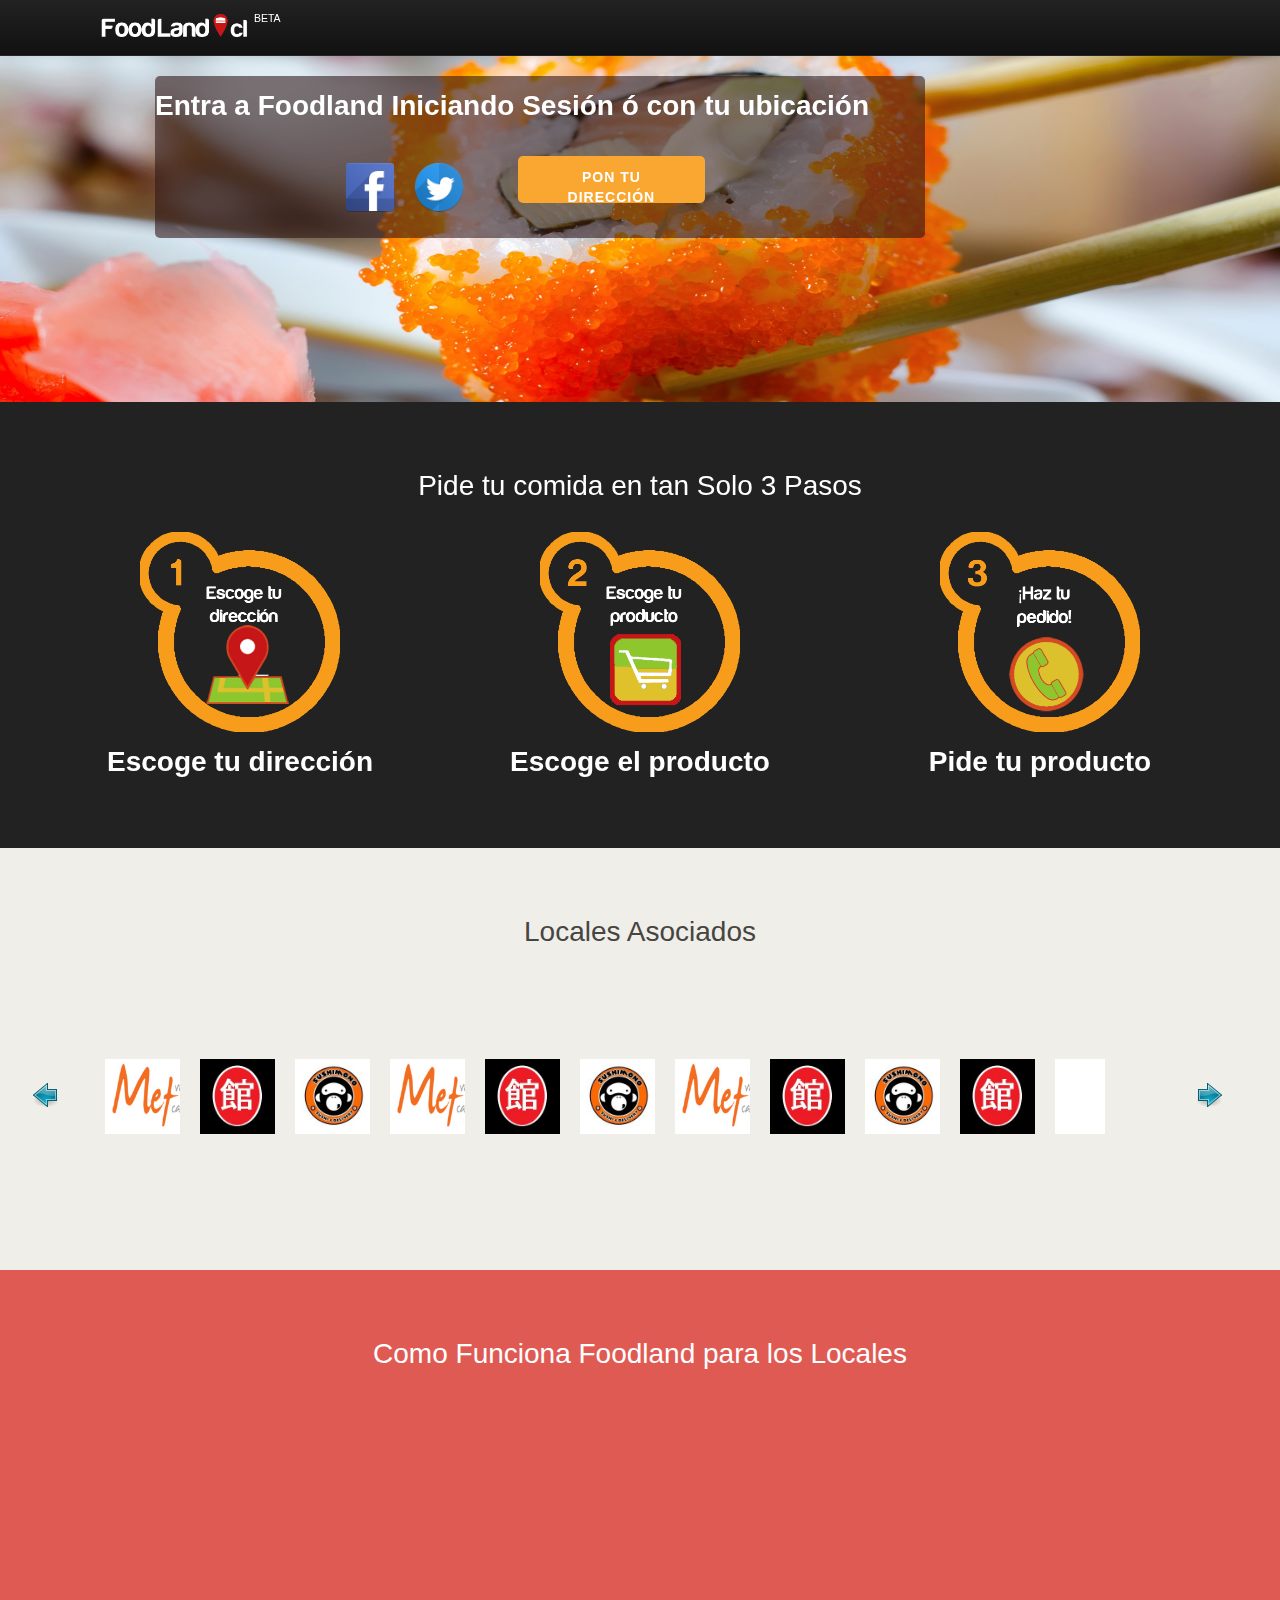
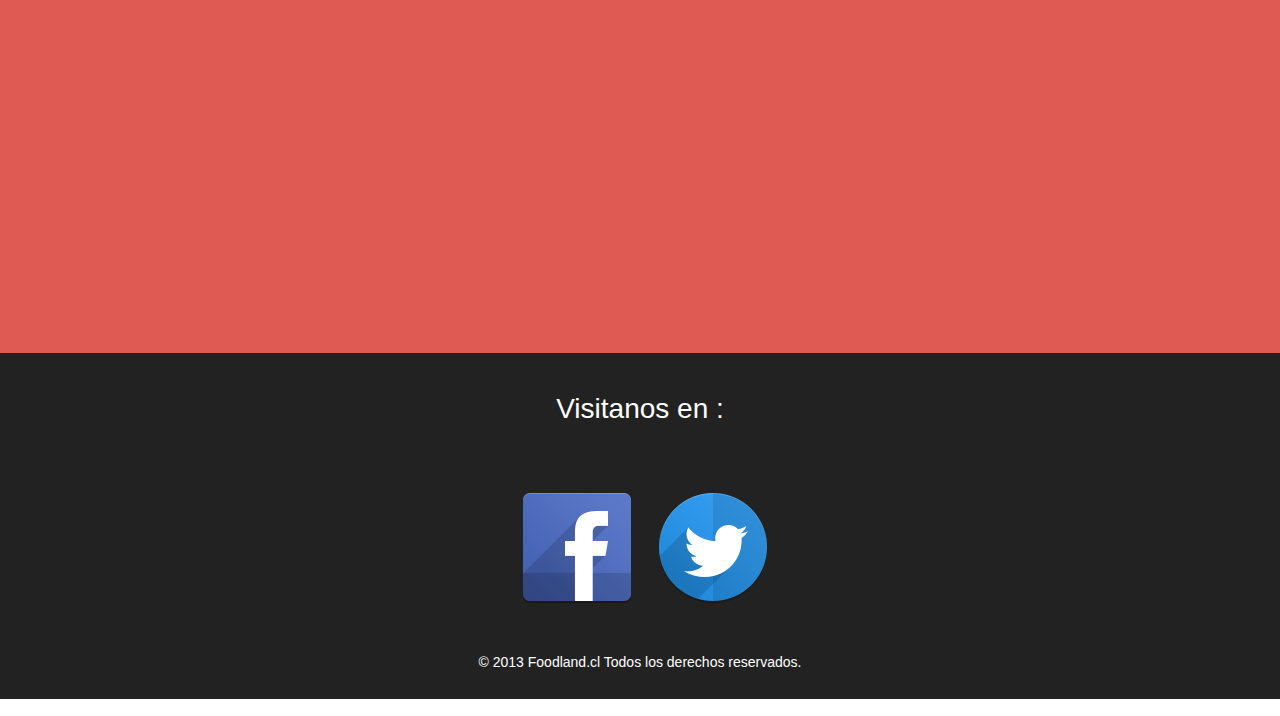
<file: foodland3.0/index.html>
<!DOCTYPE html>
<html lang="en" class="js no-touch cssanimations csstransitions wf-freightsanspro-i4-inactive wf-freightsanspro-i7-inactive wf-freightsanspro-n3-inactive wf-freightsanspro-n4-inactive wf-freightsanspro-n7-inactive wf-proximanova-i4-inactive wf-proximanova-i7-inactive wf-proximanova-n3-inactive wf-proximanova-n4-inactive wf-proximanova-n7-inactive wf-inactive">
<head>
    <meta http-equiv="Content-Type" content="text/html; charset=UTF-8">
    <meta charset="utf-8">
    <title>Bienvenido a FoodLand</title>
    <meta name="viewport" content="width=device-width, initial-scale=1.0">
    <meta name="description" content="">
    <meta name="author" content="">

    <link href="css/style.css" rel="stylesheet" type="text/css" />

      <!--
    jQuery library
    -->
    <script type="text/javascript" src="js/jquery-1.9.1.min.js"></script>
    <!--
      jCarousel library
    -->
    <script type="text/javascript" src="js/jquery.jcarousel.min.js"></script>
    <!--
      jCarousel skin stylesheet
    -->
    <link rel="stylesheet" type="text/css" href="skins/tango/skin.css" />

    <script type="text/javascript">

      jQuery(document).ready(function() {
          jQuery('#mycarousel').jcarousel({
            wrap: 'circular'
          });
          jQuery('#mycarousel').jcarousel({
              auto: 2,
              speed:200,
              wrap: 'last',
              initCallback: mycarousel_initCallback
          });
      });


    </script>

    <link rel="stylesheet" href="css/bootstrap.css">
    <link rel="stylesheet" href="css/custom.css">
    <link rel="stylesheet" href="css/responsive.css">
    <link rel="stylesheet" href="css/fonts.css">
    <link rel="stylesheet" href="css/magnific-popup.css">
    <link rel="stylesheet" href="css/jquery.bxslider.css">
    <link rel="stylesheet" href="css/animate.css">   
    <link href="./index_files/css" rel="stylesheet" type="text/css">
  </head>
<body data-twttr-rendered="true">

  <header class="clearfix">    
    <div class="navbar transparent navbar-inverse navbar-fixed-top" style="position:fixed; backgraund-color:rgba(0, 0, 0, 0.68)" id="barra_menu">
      <div class="navbar-inner" >
         <a class="btn btn-navbar" data-toggle="collapse" data-target=".nav-collapse">
                <span class="icon-bar"></span>
                <span class="icon-bar"></span>
                <span class="icon-bar"></span>
         </a>      
        <div class="span3" id="logo_foodland">
             <a  id="menu" href="">
              <img src="img/logo2.png" width="150" height="100"> <sup style="color:white;">BETA</sup>
             </a>   
         </div>       
       </div>
    </div>
  </header> 
  <div class="wrapper">
    <section id="portada">
      <div class="container">
        <div class="row">
          <div class="span8 cuadro_portada offset1">
              <h3>Entra a Foodland Iniciando Sesión ó con tu ubicación</h3>
            <center>
              <div class="social-face portada2" >
                <a href="" target="_blank"><img src="./index_files/sm-facebook.png" alt="20" width="50"></a>
                <a href="" target="_blank"><img src="./index_files/sm-twitter.png" style="margin-left:15px;" alt="20" width="50"></a>
                <a href="#logins" role="button" class="modal-form btn cta2" data-toggle="modal" style="margin-left:50px; margin-top:40px;">Pon tu dirección</a>       
              </div>   
            </center>
            </div>
          </div>
        </div>
      </section>  

      <section style="background:#222222">
        <div class="container">
          <div class="row">
            <div class="span12">
              <h1 align="center">Pide tu comida en tan Solo 3 Pasos</h1>
            </div>
            <center>
            <div class="feature span4">
              <img src="./img/paso_1.png" width="200">
              <h3>Escoge tu dirección</h3>
            </div>
            <div class="feature span4">
              <img src="./img/paso_2.png" width="200">
              <h3>Escoge el producto</h3>
            </div>
            <div class="feature span4">
              <img src="./img/paso_3.png" width="200">
              <h3>Pide tu producto</h3>
            </div>
            </center>
          </div>
        </div>
       </section> 
      <section id="testimonials">
       <div class="container">
          <div class=" text-center">
            <h1>Locales Asociados</h1>
          </div>
         <div class="row">
            <ul id="mycarousel" class="jcarousel-skin-tango" style="left:0px;">
              <li><img src="img/1.png" width="150" height="150" alt="" /></li>
              <li><img src="img/2.png" width="150" height="150" alt="" /></li>
              <li><img src="img/3.png" width="150" height="150" alt="" /></li>
              <li><img src="img/1.png" width="150" height="150" alt="" /></li>
              <li><img src="img/2.png" width="150" height="150" alt="" /></li>
              <li><img src="img/3.png" width="150" height="150" alt="" /></li>
              <li><img src="img/1.png" width="150" height="150" alt="" /></li>
              <li><img src="img/2.png" width="150" height="150" alt="" /></li>
              <li><img src="img/3.png" width="150" height="150" alt="" /></li>
              <li><img src="img/2.png" width="150" height="150" alt="" /></li>
            </ul> 
          </div>
        </div>
      </section>
      <section id="features">
        <div class="container">
          <div class="row">
            <div class="span12 featured-image">
              <h1>Como Funciona Foodland para los Locales</h1>
              <br><br>
              <div class="bx-wrapper" style="max-width: 100%;">
                <div class="bx-viewport" style="width: 100%; overflow: hidden; position: relative; height: 533px;">
                  <ul class="featuredSlider" style="width: auto; position: relative;">
                <li style="float: none; list-style: none; position: absolute; width: 1170px; z-index: 50;">
                  <center>
                  <iframe width="820" height="450" src="//www.youtube.com/embed/zY258K4UlFk" frameborder="0" allowfullscreen></iframe>
                  </center>
                </li>
                  </ul>
                </div>            
              </div>
            </div>
          </div>
        </div>
      </section>


      <section id="footer-cta">
        <div class="container">
          <div class="row">
            <div class="span12 try-now">
              <h1>Visitanos en :</h1>            
            </div>
            <div class="span12 social" style="">
              <a href="https://www.facebook.com/FoodLandValparaiso?fref=ts" target="_blank"><img src="./index_files/sm-facebook.png" alt=""></a>
              <a href="https://twitter.com/FoodLand_Valpo" target="_blank"><img src="./index_files/sm-twitter.png" alt=""></a>     
            </div>
          </div>
          <div class="row copyright">
            <div class="span12">
              <br><br><br> © 2013 Foodland.cl Todos los derechos reservados.
            </div>
          </div>
        </div>
      </section>
      <form id="contact-form" class="mfp-hide white-popup-block zoom-anim-dialog user-form">
        <h2>Get in touch</h2>
        <input type="text" name="name" class="name" maxlength="50" pattern="^.+$" required="" placeholder="Enter your full name">
        <input type="email" name="email" class="email" placeholder="Enter your email" maxlength="320" pattern="^[a-z0-9!#$%\x26&#39;*+/=?^_`{|}~-]+(?:\.[a-z0-9!#$%\x26&#39;*+/=?^_`{|}~-]+)*@(?:[a-z0-9](?:[a-z0-9-]*[a-z0-9])?\.)+[a-z0-9](?:[a-z0-9-]*[a-z0-9])?$" required="">    
        <textarea placeholder="What would you like to chat about?" rows="6" required=""></textarea>    
        <input type="submit" class="submit btn cta" value="Send your message">
      </form>

cPOP UP "PON TU DIRECCION" -->

  <div id="logins"  class="modal hide fade" tabindex="-1" role="dialog" aria-labelledby="myModalLabel" aria-hidden="true">
    <div class="container">
        <div class="row">
            <br><br><br>
            <center>
            <div class="span8 offset2 center">
                <h2 class="big-heading" id="letra_grande"><font><font>
                Así podrás encontrar más fácilmente productos a tu domicilio
                </font></font></h2>
            </div>
            </center>
            <div class="span11  offset1 center" id="lugares">
                <div class="row">
                   <ul class="nav nav-pills" style="margin-left:2px;">
                        <li class="dropdown span2" >
                            <a class="dropdown-toggle"
                            data-toggle="dropdown"
                            href="#">
                            <h4>Viña del Mar</h4>
                            
                            <b class="caret"></b>
                            </a>
                            <ul class="dropdown-menu">
                     
                                <li><a href="">Centro</a></li>
                                <li><a href="">Recreo</a></li>
                                <li><a href="">Centro</a></li>
                                <li><a href="">Recreo</a></li>
                            </ul>
                        </li>
                          <li class="dropdown span2" >
                            <a class="dropdown-toggle"
                            data-toggle="dropdown"
                            href="#">
                            <h4>Viña del Mar</h4>
                            
                            <b class="caret"></b>
                            </a>
                            <ul class="dropdown-menu">
                     
                                <li><a href="">Centro</a></li>
                                <li><a href="">Recreo</a></li>
                                <li><a href="">Centro</a></li>
                                <li><a href="">Recreo</a></li>
                            </ul>
                        </li>
                          <li class="dropdown span2" >
                            <a class="dropdown-toggle"
                            data-toggle="dropdown"
                            href="#">
                            <h4>Viña del Mar</h4>
                            
                            <b class="caret"></b>
                            </a>
                            <ul class="dropdown-menu">
                     
                                <li><a href="">Centro</a></li>
                                <li><a href="">Recreo</a></li>
                                <li><a href="">Centro</a></li>
                                <li><a href="">Recreo</a></li>
                            </ul>
                        </li>
                          <li class="dropdown span2" >
                            <a class="dropdown-toggle"
                            data-toggle="dropdown"
                            href="#">
                            <h4>Viña del Mar</h4>
                            
                            <b class="caret"></b>
                            </a>
                            <ul class="dropdown-menu">
                     
                                <li><a href="">Centro</a></li>
                                <li><a href="">Recreo</a></li>
                                <li><a href="">Centro</a></li>
                                <li><a href="">Recreo</a></li>
                            </ul>
                        </li>
                          <li class="dropdown span2" >
                            <a class="dropdown-toggle"
                            data-toggle="dropdown"
                            href="#">
                            <h4>Viña del Mar</h4>
                            
                            <b class="caret"></b>
                            </a>
                            <ul class="dropdown-menu">
                     
                                <li><a href="">Centro</a></li>
                                <li><a href="">Recreo</a></li>
                                <li><a href="">Centro</a></li>
                                <li><a href="">Recreo</a></li>
                            </ul>
                        </li>
                    </ul>
                </div>  
                <br><br><br>  
            </div>
        </div>
    </div>
  </div> <!-- // POP UP "PON TU DIRECCION" -->

     
    <script src="./index_files/lte-ie7.js"></script>
      
   <script src="./index_files/bootstrap.js"></script>
  
    <script src="./index_files/custom.js"></script>    

 
</body>
</html>
</file>
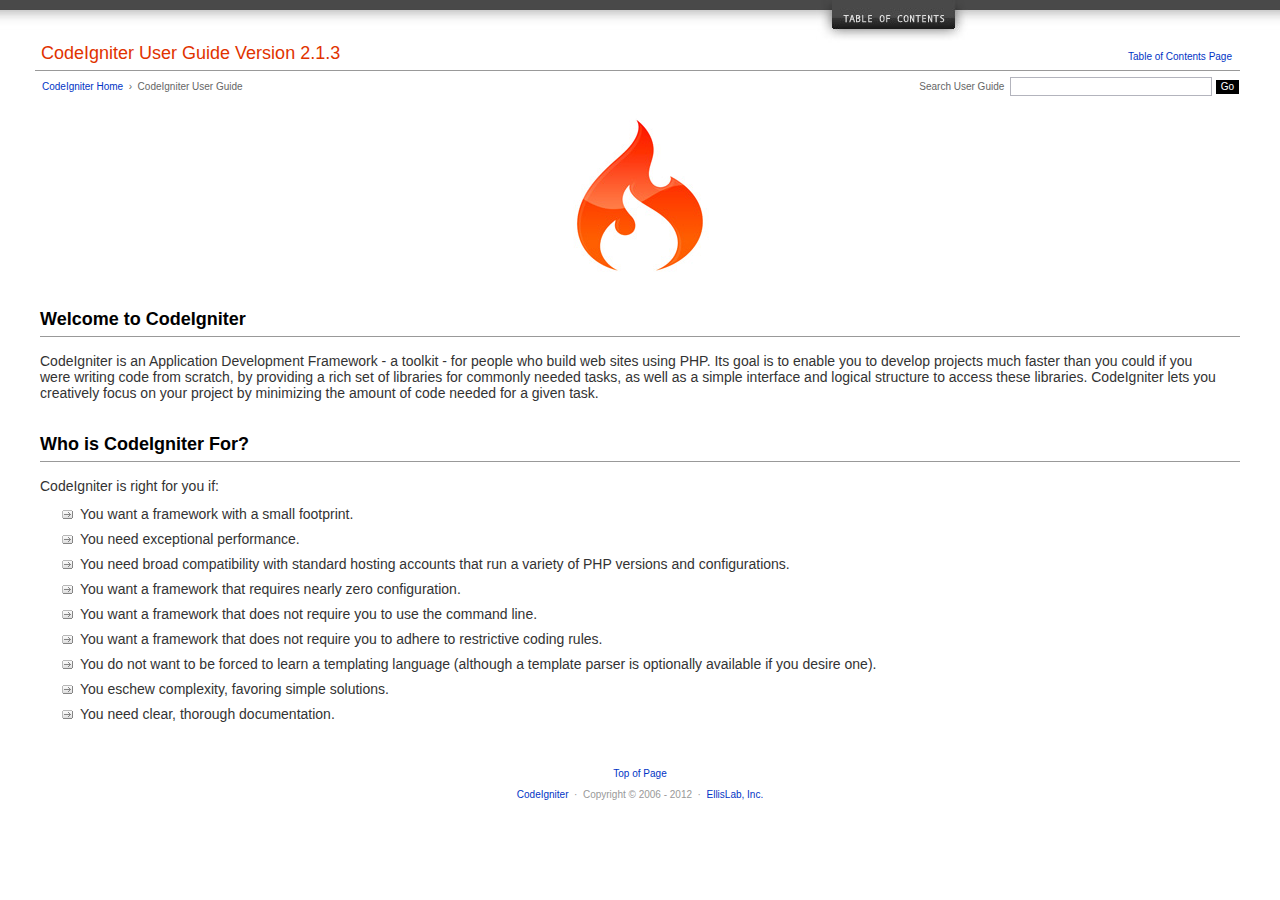
<file: user_guide/index.html>
<!DOCTYPE html PUBLIC "-//W3C//DTD XHTML 1.0 Transitional//EN" "http://www.w3.org/TR/xhtml1/DTD/xhtml1-transitional.dtd">
<html xmlns="http://www.w3.org/1999/xhtml" xml:lang="en" lang="en">
<head>

<meta http-equiv="Content-Type" content="text/html; charset=utf-8" />
<title>Welcome to CodeIgniter : CodeIgniter User Guide</title>

<style type='text/css' media='all'>@import url('userguide.css');</style>
<link rel='stylesheet' type='text/css' media='all' href='userguide.css' />

<script type="text/javascript" src="nav/nav.js"></script>
<script type="text/javascript" src="nav/prototype.lite.js"></script>
<script type="text/javascript" src="nav/moo.fx.js"></script>
<script type="text/javascript" src="nav/user_guide_menu.js"></script>

<meta http-equiv='expires' content='-1' />
<meta http-equiv= 'pragma' content='no-cache' />
<meta name='robots' content='all' />
<meta name='author' content='ExpressionEngine Dev Team' />
<meta name='description' content='CodeIgniter User Guide' />

</head>
<body>

<!-- START NAVIGATION -->
<div id="nav"><div id="nav_inner"><script type="text/javascript">create_menu('null');</script></div></div>
<div id="nav2"><a name="top"></a><a href="javascript:void(0);" onclick="myHeight.toggle();"><img src="images/nav_toggle_darker.jpg" width="154" height="43" border="0" title="Toggle Table of Contents" alt="Toggle Table of Contents" /></a></div>
<div id="masthead">
<table cellpadding="0" cellspacing="0" border="0" style="width:100%">
<tr>
<td><h1>CodeIgniter User Guide Version 2.1.3</h1></td>
<td id="breadcrumb_right"><a href="toc.html">Table of Contents Page</a></td>
</tr>
</table>
</div>
<!-- END NAVIGATION -->


<table cellpadding="0" cellspacing="0" border="0" style="width:100%">
<tr>
<td id="breadcrumb">
<a href="http://codeigniter.com/">CodeIgniter Home</a> &nbsp;&#8250;&nbsp; CodeIgniter User Guide
</td>
<td id="searchbox"><form method="get" action="http://www.google.com/search"><input type="hidden" name="as_sitesearch" id="as_sitesearch" value="codeigniter.com/user_guide/" />Search User Guide&nbsp; <input type="text" class="input" style="width:200px;" name="q" id="q" size="31" maxlength="255" value="" />&nbsp;<input type="submit" class="submit" name="sa" value="Go" /></form></td>
</tr>
</table>



<br clear="all" />

<div class="center"><img src="images/ci_logo_flame.jpg" width="150" height="164" border="0" alt="CodeIgniter" /></div>


<!-- START CONTENT -->
<div id="content">



<h2>Welcome to CodeIgniter</h2>

<p>CodeIgniter is an Application Development Framework - a toolkit - for people who build web sites using PHP.
Its goal is to enable you to develop projects much faster than you could if you were writing code
from scratch, by providing a rich set of libraries for commonly needed tasks, as well as a simple interface and
logical structure to access these libraries. CodeIgniter lets you creatively focus on your project by
minimizing the amount of code needed for a given task.</p>


<h2>Who is CodeIgniter For?</h2>

<p>CodeIgniter is right for you if:</p>

<ul>
<li>You want a framework with a small footprint.</li>
<li>You need exceptional performance.</li>
<li>You need broad compatibility with standard hosting accounts that run a variety of PHP versions and configurations.</li>
<li>You want a framework that requires nearly zero configuration.</li>
<li>You want a framework that does not require you to use the command line.</li>
<li>You want a framework that does not require you to adhere to restrictive coding rules.</li>
<li>You do not want to be forced to learn a templating language (although a template parser is optionally available if you desire one).</li>
<li>You eschew complexity, favoring simple solutions.</li>
<li>You need clear, thorough documentation.</li>
</ul>


</div>
<!-- END CONTENT -->


<div id="footer">
<p><a href="#top">Top of Page</a></p>
<p><a href="http://codeigniter.com">CodeIgniter</a> &nbsp;&middot;&nbsp; Copyright &#169; 2006 - 2012 &nbsp;&middot;&nbsp; <a href="http://ellislab.com/">EllisLab, Inc.</a></p>
</div>



</body>
</html>
</file>
<file: foodland3.0/css/style.css>
html, body {
    min-height: 100%;
    height: auto !important;
    height: 100%;
}

body {
    font: 100.01% "Trebuchet MS", Trebuchet, Tahoma, Verdana, Arial, sans-serif;
    color: #333;
    padding: 0;
}

body * {
    line-height:1.22em;
}

h1, h2, h3, h4, h5, h6 {
    font-family: Georgia, "Times New Roman", Times, serif;
    color:#4088b8;
    clear: both;
}

h1 {
}

h2 {
    color: #c8c8c8;
		margin-top: -25px;
}

h3 {
}

h4 {
    color: #333;
    margin-bottom: -10px;
}

p {
    margin: 10px 0;
    clear: both;
}

ul, ol {
    margin-left 0;
}

ul ul {
    margin-bottom: 20px;
}

#wrap {
    color: #404040;
    /*margin: 0 12%;*/
    margin: 20px 40px;
}

a {
    color: #4088b8;
}

table {
    font-size: inherit;
    border: 1px solid #c8c8c8;
}

th {
    background: #d8d8d8;
    text-align: left;
    padding: 5px;
    white-space: nowrap;
}

td {
    background: #f8f8f8;
    text-align: left;
    padding: 5px;
    vertical-align: top;
}

select, input, textarea {
    font: 99% "Trebuchet MS", Trebuchet, Tahoma, Verdana, Arial, sans-serif;
}

pre, code, tt, dt {
    font: 100% monospace;
    margin: 20px 0;
}

pre, blockquote {
    padding: 15px;
    background-color: #f0f0f0;
    margin: 20px 0;
    -moz-border-radius: 10px;
}

td pre {
    font: 85% monospace;
    padding: 5px;
    margin: 5px 0;
}
</file>
<file: foodland3.0/skins/tango/skin.css>
.jcarousel-skin-tango .jcarousel-direction-rtl {
	direction: rtl;
}

.jcarousel-skin-tango .jcarousel-container-horizontal {
    width: 1045px;
    padding: 80px 80px;
}

.jcarousel-skin-tango .jcarousel-container-vertical {
    width: 75px;
    height: 445px;
    padding: 80px 80px;
}

.jcarousel-skin-tango .jcarousel-clip {
    overflow: auto;
}

.jcarousel-skin-tango .jcarousel-clip-horizontal {
    width:  1000px;
    height: auto;
}

.jcarousel-skin-tango .jcarousel-clip-vertical {
    width:  75px;
    height: 245px;
}

.jcarousel-skin-tango .jcarousel-item {
    width: 75px;
    height: 75px;
}

.jcarousel-skin-tango .jcarousel-item-horizontal {
	margin-left: 0;
    margin-right: 20px;
}

.jcarousel-skin-tango .jcarousel-direction-rtl .jcarousel-item-horizontal {
	margin-left: 10px;
    margin-right: 0;
}

.jcarousel-skin-tango .jcarousel-item-vertical {
    margin-bottom: 10px;
}

.jcarousel-skin-tango .jcarousel-item-placeholder {
    background: #fff;
    color: #000;
}

/**
 *  Horizontal Buttons
 */
.jcarousel-skin-tango .jcarousel-next-horizontal {
    position: absolute;
    top: 100px;
    right: 5px;
    width: 32px;
    height: 32px;
    cursor: pointer;
    background: transparent url(next-horizontal.png) no-repeat 0 0;
}

.jcarousel-skin-tango .jcarousel-direction-rtl .jcarousel-next-horizontal {
    left: 5px;
    right: auto;
    background-image: url(prev-horizontal.png);
}

.jcarousel-skin-tango .jcarousel-next-horizontal:hover,
.jcarousel-skin-tango .jcarousel-next-horizontal:focus {
    background-position: -32px 0;
}

.jcarousel-skin-tango .jcarousel-next-horizontal:active {
    background-position: -64px 0;
}

.jcarousel-skin-tango .jcarousel-next-disabled-horizontal,
.jcarousel-skin-tango .jcarousel-next-disabled-horizontal:hover,
.jcarousel-skin-tango .jcarousel-next-disabled-horizontal:focus,
.jcarousel-skin-tango .jcarousel-next-disabled-horizontal:active {
    cursor: default;
    background-position: -96px 0;
}

.jcarousel-skin-tango .jcarousel-prev-horizontal {
    position: absolute;
    top: 100px;
    left: 5px;
    width: 32px;
    height: 32px;
    cursor: pointer;
    background: transparent url(prev-horizontal.png) no-repeat 0 0;
}

.jcarousel-skin-tango .jcarousel-direction-rtl .jcarousel-prev-horizontal {
    left: auto;
    right: 5px;
    background-image: url(next-horizontal.png);
}

.jcarousel-skin-tango .jcarousel-prev-horizontal:hover, 
.jcarousel-skin-tango .jcarousel-prev-horizontal:focus {
    background-position: -32px 0;
}

.jcarousel-skin-tango .jcarousel-prev-horizontal:active {
    background-position: -64px 0;
}

.jcarousel-skin-tango .jcarousel-prev-disabled-horizontal,
.jcarousel-skin-tango .jcarousel-prev-disabled-horizontal:hover,
.jcarousel-skin-tango .jcarousel-prev-disabled-horizontal:focus,
.jcarousel-skin-tango .jcarousel-prev-disabled-horizontal:active {
    cursor: default;
    background-position: -96px 0;
}

/**
 *  Vertical Buttons
 */
.jcarousel-skin-tango .jcarousel-next-vertical {
    position: absolute;
    bottom: 5px;
    left: 43px;
    width: 32px;
    height: 32px;
    cursor: pointer;
    background: transparent url(next-vertical.png) no-repeat 0 0;
}

.jcarousel-skin-tango .jcarousel-next-vertical:hover,
.jcarousel-skin-tango .jcarousel-next-vertical:focus {
    background-position: 0 -32px;
}

.jcarousel-skin-tango .jcarousel-next-vertical:active {
    background-position: 0 -64px;
}

.jcarousel-skin-tango .jcarousel-next-disabled-vertical,
.jcarousel-skin-tango .jcarousel-next-disabled-vertical:hover,
.jcarousel-skin-tango .jcarousel-next-disabled-vertical:focus,
.jcarousel-skin-tango .jcarousel-next-disabled-vertical:active {
    cursor: default;
    background-position: 0 -96px;
}

.jcarousel-skin-tango .jcarousel-prev-vertical {
    position: absolute;
    top: 5px;
    left: 43px;
    width: 32px;
    height: 32px;
    cursor: pointer;
    background: transparent url(prev-vertical.png) no-repeat 0 0;
}

.jcarousel-skin-tango .jcarousel-prev-vertical:hover,
.jcarousel-skin-tango .jcarousel-prev-vertical:focus {
    background-position: 0 -32px;
}

.jcarousel-skin-tango .jcarousel-prev-vertical:active {
    background-position: 0 -64px;
}

.jcarousel-skin-tango .jcarousel-prev-disabled-vertical,
.jcarousel-skin-tango .jcarousel-prev-disabled-vertical:hover,
.jcarousel-skin-tango .jcarousel-prev-disabled-vertical:focus,
.jcarousel-skin-tango .jcarousel-prev-disabled-vertical:active {
    cursor: default;
    background-position: 0 -96px;
}
</file>
<file: foodland3.0/css/custom.css>
body {
  font-family: "freight-sans-pro", "Lato", Helvetica, sans-serif;
  color: white;
}
::selection {
  background: #464542;
}
::-moz-selection {
  background: #464542;
}
h1 {
  font-size: 48px;
  font-weight: 900;
}
h2 {
  font-size: 36px;
  font-weight: 700;
}
h3 {
  font-size: 28px;
  font-weight: 700;
}
h4 {
  font-size: 24px;
  font-weight: 500;
}
h5 {
  font-size: 16px;
  font-weight: 500;
}
h6 {
  font-size: 13px;
  font-weight: 500;
  text-transform: none;
}
a:hover,
a:hover,
a:focus {
  color: #121111;
  text-decoration: none;
}
a:link {
  color: #252525;
  -webkit-transition: color 300ms linear;
  -moz-transition: color 300ms linear;
  -o-transition: color 300ms linear;
  transition: color 300ms linear;
}
p {
  margin-bottom: 1em;
}
span.colorHighlight1 {
  color: #464542;
}
span.colorHighlight2 {
  color: #eb5055;
}
span.backgroundHighlight1 {
  background-color: #464542;
  padding: 0.3em;
  -webkit-border-radius: 4px;
  -moz-border-radius: 4px;
  border-radius: 4px;
}
span.backgroundHighlight2 {
  background-color: #eb5055;
  padding: 0.3em;
  -webkit-border-radius: 4px;
  -moz-border-radius: 4px;
  border-radius: 4px;
}
span.underline {
  border-bottom: 2px dashed #eb5055;
}
[class^="icon-"]:before,
[class*=" icon-"]:before {
  display: none;
}
.white {
  color: white !important;
}
.page-header {
  border-bottom: none;
}
.slideRight {
  -webkit-animation: slideRight 0.5s  1;
  /* Safari 4+ */

  -moz-animation: slideRight 0.5s  1;
  /* Fx 5+ */

  -o-animation: slideRight 0.5s  1;
  /* Opera 12+ */

  animation: slideRight 0.5s  1;
  /* IE 10+ */

}
.slideUp {
  -webkit-animation: slideUp 1s 1;
  /* Safari 4+ */

  -moz-animation: slideUp 1s 1;
  /* Fx 5+ */

  -o-animation: slideUp 1s 1;
  /* Opera 12+ */

  animation: slideUp 1s 1;
  /* IE 10+ */

}
.liftUp {
  -webkit-transition: all 200ms cubic-bezier(0.42, 0, 0.58, 1);
  -moz-transition: all 200ms cubic-bezier(0.42, 0, 0.58, 1);
  -o-transition: all 200ms cubic-bezier(0.42, 0, 0.58, 1);
  transition: all 200ms cubic-bezier(0.42, 0, 0.58, 1);
}
.liftUp:hover {
  -webkit-transform: translate3d(0, -20px, 0);
  -moz-transform: translate3d(0, -20px, 0);
  -o-transform: translate3d(0, -20px, 0);
  transform: translate3d(0, -20px, 0);
}
@keyframes slideRight {
  0% {
    opacity: 0;
    transform: translateX(-2000px) rotate(-45deg);
  }
  100% {
    transform: translateX(0px) rotate(0deg);
  }
}
@-webkit-keyframes slideRight {
  0% {
    opacity: 0;
    -webkit-transform: translateX(-2000px) rotate(-45deg);
  }
  100% {
    -webkit-transform: translateX(0px) rotate(0deg);
  }
}
@-moz-keyframes slideRight {
  0% {
    opacity: 0;
    -moz-transform: translateX(-2000px) rotate(-45deg);
  }
  100% {
    -moz-transform: translateX(0px) rotate(0deg);
  }
}
@-o-keyframes slideRight {
  0% {
    opacity: 0;
    transform: translateX(-2000px) rotate(-45deg);
  }
  100% {
    transform: translateX(0px) rotate(0deg);
  }
}
@keyframes slideUp {
  0% {
    opacity: 0;
    transform: translateY(2000px) rotate(-45deg);
  }
  100% {
    transform: translateY(0px) rotate(0deg);
  }
}
@-webkit-keyframes slideUp {
  0% {
    opacity: 0;
    -webkit-transform: translateY(2000px) rotate(-45deg);
  }
  100% {
    -webkit-transform: translateY(0px) rotate(0deg);
  }
}
@-moz-keyframes slideUp {
  0% {
    opacity: 0;
    -moz-transform: translateY(2000px) rotate(-45deg);
  }
  100% {
    -moz-transform: translateY(0px) rotate(0deg);
  }
}
@-o-keyframes slideUp {
  0% {
    opacity: 0;
    transform: translateY(2000px) rotate(-45deg);
  }
  100% {
    transform: translateY(0px) rotate(0deg);
  }
}
.sidenav ul {
  list-style: none;
}
.sidenav ul .current a {
  background: white;
}
.user-form {
  margin: 0;
}
.user-form div.divider {
  margin: 1.5em 0;
  text-align: center;
  color: #666;
}
.user-form div.divider span.dashed-line {
  border-bottom: 1px dashed #aaa;
  position: relative;
  display: inline-block;
  width: 30%;
  margin: 0 12px 3px 12px;
}
.user-form input[type='text'],
.user-form input[type='email'],
.user-form input[type='password'],
.user-form textarea {
  width: 93%;
}
.user-form input[type='text'].name {
  background: #ffffff url('../img/user.png') no-repeat 95% 50%;
}
.user-form input[type='email'],
.user-form .email {
  background: #ffffff url('../img/mail.png') no-repeat 95.5% 50%;
}
.user-form input[type='password'] {
  background: #ffffff url('../img/lock.png') no-repeat 94.5% 50%;
}
.user-form input[type='submit'] {
  margin: 1.5em 0 0;
  padding: 0.7em 0.5em;
  width: 100%;
}
.user-form div.form-text {
  text-align: center;
  margin-top: 2em;
  font-size: 0.9em;
  font-weight: 400;
}
.user-form div.form-text a {
  color: #999;
}
.user-form div.form-text a:hover {
  color: #444;
}
#contact-form {
  width: 320px;
  background: #fafafa;
  padding-bottom: 2.5em;
  -webkit-border-radius: 7px;
  -moz-border-radius: 7px;
  border-radius: 7px;
  -webkit-box-shadow: 0 6px #dddddd;
  -moz-box-shadow: 0 6px #dddddd;
  box-shadow: 0 6px #dddddd;
}
#contact-form h2 {
  font-size: 1.8em;
  font-weight: 300;
  margin-bottom: 1em;
  text-align: center;
}
.mfp-container .mfp-close {
  background: #464542;
}
.wrapper > nav {
  position: fixed;
  z-index: 9999;
  right: 100px;
  top: 50%;
  width: 26px;
  -webkit-transform: translateY(-50%);
  -moz-transform: translateY(-50%);
  -ms-transform: translateY(-50%);
  transform: translateY(-50%);
}
.wrapper > nav a {
  display: block;
  position: relative;
  z-index: 9999;
  color: transparent;
  width: 26px;
  height: 26px;
  outline: none;
  margin: 25px 0;
  border-radius: 50%;
  border: 4px solid #fff;
}
.no-touch .wrapper > nav a:hover {
  background: rgba(255, 255, 255, 0.6);
}
.wrapper > nav a.current {
  background: #fff;
}
.btn {
  padding: 9px 20px;
  border: none;
  background-image: none;
  background: #eb5055;
  color: #ffffff;
  text-decoration: none;
  text-shadow: none;
  -webkit-box-shadow: none;
  -moz-box-shadow: none;
  box-shadow: none;
  -webkit-transition: 0.25s;
  -moz-transition: 0.25s;
  transition: 0.25s;
}
.btn:hover,
.btn:focus {
  background: #e8393f;
  color: white;
  -webkit-transition: 0.25s;
  -moz-transition: 0.25s;
  transition: 0.25s;
}
.btn:active,
.btn.active {
  -webkit-box-shadow: none;
  -moz-box-shadow: none;
  box-shadow: none;
  color: rgba(255, 255, 255, 0.75);
}
.btn.disabled,
.btn[disabled] {
  color: white;
}
.btn-large {
  padding: 18px 36px;
}
.btn-small {
  padding: 2px 12px;
}
.btn-mini {
  padding: 1px 8px;
}
.btn.cta {
  position: relative;
  width: 160px;
  background: #eb5055;
  color: #fff;
  padding: 25px 80px;
  margin: 15px 30px;
  text-transform: uppercase;
  letter-spacing: 1px;
  font-weight: 700;
  outline: none;
  border-radius: 5px;
  box-shadow: 0 6px #e72b31;
  -webkit-transition: all 0.3s;
  -moz-transition: all 0.3s;
  transition: all 0.3s;
}
.btn.cta2 {
  position: relative;
  margin-top: 20px;
  background: #faa732;
  color: #fff;
  padding-top: 11px;
  padding-bottom: 25px;
  height: 11px;
  width: 147px;
  margin: 15px 30px;
  text-transform: uppercase;
  letter-spacing: 1px;
  font-weight: 700;
  outline: none;
  border-radius: 5px;
  bottom: 20px;
  -webkit-transition: all 0.3s;
  -moz-transition: all 0.3s;
  transition: all 0.3s;
}
.btn.cta:after {
  content: '';
  position: absolute;
  z-index: -1;
  -webkit-transition: all 0.3s;
  -moz-transition: all 0.3s;
  transition: all 0.3s;
}
.btn.cta:hover {
  box-shadow: 0 4px #e72b31;
  top: 2px;
}
.btn.cta:active {
  box-shadow: 0 0 #e72b31;
  top: 6px;
}
.btn.cta.contact {
  padding: 7px 40px;
}
.btn.facebook {
  display: block;
  margin: 0.3em 0 0;
  padding: 0.5em 0.7em;
  text-align: left;
  -webkit-border-radius: 3px;
  -moz-border-radius: 3px;
  border-radius: 3px;
  background: #3b5998;
}
.btn.facebook:before {
  font-family: 'icomoon';
  content: "\e2f8";
  font-size: 1.2em;
  margin-right: 10px;
}
.btn.facebook:hover {
  background: #344e86;
}
.btn.twitter {
  display: block;
  margin: 0.3em 0 0;
  padding: 0.5em 0.7em;
  text-align: left;
  -webkit-border-radius: 3px;
  -moz-border-radius: 3px;
  border-radius: 3px;
  background: #00acee;
}
.btn.twitter:before {
  font-family: 'icomoon';
  content: "\e2fc";
  font-size: 1.2em;
  margin-right: 10px;
}
.btn.twitter:hover {
  background: #009ad5;
}
.btn.google {
  display: block;
  margin: 0.3em 0 0;
  padding: 0.5em 0.7em;
  text-align: left;
  -webkit-border-radius: 3px;
  -moz-border-radius: 3px;
  border-radius: 3px;
  background: #db4a39;
}
.btn.google:before {
  font-family: 'icomoon';
  content: "\e2f4";
  font-size: 1.2em;
  margin-right: 10px;
}
.btn.google:hover {
  background: #d43927;
}
form label {
  color: #666;
}
form textarea,
form input[type="text"],
form input[type="password"],
form input[type="datetime"],
form input[type="datetime-local"],
form input[type="date"],
form input[type="month"],
form input[type="time"],
form input[type="week"],
form input[type="number"],
form input[type="email"],
form input[type="url"],
form input[type="search"],
form input[type="tel"],
form input[type="color"],
form .uneditable-input {
  color: black;
  padding: 0.7em 0.5em;
  border: 1px solid #aaa;
  text-indent: 1px;
  -webkit-border-radius: 3px;
  -moz-border-radius: 3px;
  border-radius: 3px;
  -webkit-box-shadow: none;
  -moz-box-shadow: none;
  box-shadow: none;
}
form textarea:-moz-placeholder,
form input[type="text"]:-moz-placeholder,
form input[type="password"]:-moz-placeholder,
form input[type="datetime"]:-moz-placeholder,
form input[type="datetime-local"]:-moz-placeholder,
form input[type="date"]:-moz-placeholder,
form input[type="month"]:-moz-placeholder,
form input[type="time"]:-moz-placeholder,
form input[type="week"]:-moz-placeholder,
form input[type="number"]:-moz-placeholder,
form input[type="email"]:-moz-placeholder,
form input[type="url"]:-moz-placeholder,
form input[type="search"]:-moz-placeholder,
form input[type="tel"]:-moz-placeholder,
form input[type="color"]:-moz-placeholder,
form .uneditable-input:-moz-placeholder {
  color: #acb6c0;
}
form textarea:-ms-input-placeholder,
form input[type="text"]:-ms-input-placeholder,
form input[type="password"]:-ms-input-placeholder,
form input[type="datetime"]:-ms-input-placeholder,
form input[type="datetime-local"]:-ms-input-placeholder,
form input[type="date"]:-ms-input-placeholder,
form input[type="month"]:-ms-input-placeholder,
form input[type="time"]:-ms-input-placeholder,
form input[type="week"]:-ms-input-placeholder,
form input[type="number"]:-ms-input-placeholder,
form input[type="email"]:-ms-input-placeholder,
form input[type="url"]:-ms-input-placeholder,
form input[type="search"]:-ms-input-placeholder,
form input[type="tel"]:-ms-input-placeholder,
form input[type="color"]:-ms-input-placeholder,
form .uneditable-input:-ms-input-placeholder {
  color: #acb6c0;
}
form textarea::-webkit-input-placeholder,
form input[type="text"]::-webkit-input-placeholder,
form input[type="password"]::-webkit-input-placeholder,
form input[type="datetime"]::-webkit-input-placeholder,
form input[type="datetime-local"]::-webkit-input-placeholder,
form input[type="date"]::-webkit-input-placeholder,
form input[type="month"]::-webkit-input-placeholder,
form input[type="time"]::-webkit-input-placeholder,
form input[type="week"]::-webkit-input-placeholder,
form input[type="number"]::-webkit-input-placeholder,
form input[type="email"]::-webkit-input-placeholder,
form input[type="url"]::-webkit-input-placeholder,
form input[type="search"]::-webkit-input-placeholder,
form input[type="tel"]::-webkit-input-placeholder,
form input[type="color"]::-webkit-input-placeholder,
form .uneditable-input::-webkit-input-placeholder {
  color: #acb6c0;
}
form textarea:focus,
form input[type="text"]:focus,
form input[type="password"]:focus,
form input[type="datetime"]:focus,
form input[type="datetime-local"]:focus,
form input[type="date"]:focus,
form input[type="month"]:focus,
form input[type="time"]:focus,
form input[type="week"]:focus,
form input[type="number"]:focus,
form input[type="email"]:focus,
form input[type="url"]:focus,
form input[type="search"]:focus,
form input[type="tel"]:focus,
form input[type="color"]:focus,
form .uneditable-input:focus {
  border-color: #1abc9c;
  -webkit-box-shadow: none;
  -moz-box-shadow: none;
  box-shadow: none;
}
form label.checkbox {
  cursor: pointer;
  position: relative;
  padding-left: 30px;
  margin-right: 15px;
  font-size: 13px;
}
form label.checkbox:before {
  content: "";
  display: inline-block;
  width: 20px;
  height: 20px;
  margin-right: 10px;
  position: absolute;
  left: 0;
  bottom: 1px;
  background-color: #ddd;
  -webkit-border-radius: 3px;
  -moz-border-radius: 3px;
  border-radius: 3px;
}
form input[type="checkbox"] {
  display: none;
}
form input[type="checkbox"]:before {
  -webkit-border-radius: 3px;
  -moz-border-radius: 3px;
  border-radius: 3px;
}
form input[type=checkbox]:checked + label:before {
  font-family: 'icomoon';
  speak: none;
  font-style: normal;
  font-variant: normal;
  text-transform: none;
  line-height: 1;
  -webkit-font-smoothing: antialiased;
  content: "\f00c";
  font-size: 15px;
  font-weight: normal;
  color: #666;
  text-align: center;
  line-height: 19px;
}
form .input-prepend .add-on:first-child,
form .input-prepend .btn:first-child {
  -webkit-border-radius: 6px 0 0 6px;
  -moz-border-radius: 6px 0 0 6px;
  border-radius: 6px 0 0 6px;
}
form .input-append input,
form .input-append select,
form .input-append .uneditable-input {
  -webkit-border-radius: 6px 0 0 6px;
  -moz-border-radius: 6px 0 0 6px;
  border-radius: 6px 0 0 6px;
}
form .input-append input + .btn-group .btn:last-child,
form .input-append select + .btn-group .btn:last-child,
form .input-append .uneditable-input + .btn-group .btn:last-child {
  -webkit-border-radius: 0 6px 6px 0;
  -moz-border-radius: 0 6px 6px 0;
  border-radius: 0 6px 6px 0;
}
form .input-append .add-on:last-child,
form .input-append .btn:last-child,
form .input-append .btn-group:last-child > .dropdown-toggle {
  -webkit-border-radius: 0 6px 6px 0;
  -moz-border-radius: 0 6px 6px 0;
  border-radius: 0 6px 6px 0;
}
form .input-prepend.input-append input,
form .input-prepend.input-append select,
form .input-prepend.input-append .uneditable-input {
  -webkit-border-radius: 0;
  -moz-border-radius: 0;
  border-radius: 0;
}
form .input-prepend.input-append input + .btn-group .btn,
form .input-prepend.input-append select + .btn-group .btn,
form .input-prepend.input-append .uneditable-input + .btn-group .btn {
  -webkit-border-radius: 0 6px 6px 0;
  -moz-border-radius: 0 6px 6px 0;
  border-radius: 0 6px 6px 0;
}
form .input-prepend.input-append .add-on:first-child,
form .input-prepend.input-append .btn:first-child {
  -webkit-border-radius: 6px 0 0 6px;
  -moz-border-radius: 6px 0 0 6px;
  border-radius: 6px 0 0 6px;
}
form .input-prepend.input-append .add-on:last-child,
form .input-prepend.input-append .btn:last-child {
  -webkit-border-radius: 0 6px 6px 0;
  -moz-border-radius: 0 6px 6px 0;
  border-radius: 0 6px 6px 0;
}
form .input-append .add-on,
form .input-prepend .add-on {
  padding: 9px 5px;
  text-shadow: none;
}
form input:focus:invalid:focus,
form textarea:focus:invalid:focus,
form select:focus:invalid:focus {
  border-color: #e9322d;
  -webkit-box-shadow: none;
  -moz-box-shadow: none;
  box-shadow: none;
}
form .control-group.error,
form .control-group.error input:focus,
form .control-group.error textarea:focus {
  border-color: #e74c3c;
  -webkit-box-shadow: none;
  -moz-box-shadow: none;
  box-shadow: none;
}
form .control-group.success,
form .control-group.success input:focus,
form .control-group.success textarea:focus {
  border-color: #2ecc71;
  -webkit-box-shadow: none;
  -moz-box-shadow: none;
  box-shadow: none;
}
form .control-group.warning,
form .control-group.warning input:focus,
form .control-group.warning textarea:focus {
  border-color: #f1c40f;
  -webkit-box-shadow: none;
  -moz-box-shadow: none;
  box-shadow: none;
}
form .control-group.info,
form .control-group.info input:focus,
form .control-group.info textarea:focus {
  border-color: #3498db;
  -webkit-box-shadow: none;
  -moz-box-shadow: none;
  box-shadow: none;
}
form input[disabled],
form input[readonly],
form textarea[disabled],
form textarea[readonly] {
  background-color: #eaeded;
  border-color: transparent;
  color: #cad2d3;
  cursor: default;
}
form input[type="file"] {
  line-height: 16px;
}
form .input-append .add-on,
form .input-prepend .add-on {
  border: none;
  background: none;
}
form legend {
  border-bottom: none;
  color: #2c3e50;
}
form .form-actions {
  border-top: none;
  -webkit-border-radius: 6px;
  -moz-border-radius: 6px;
  border-radius: 6px;
  background-color: #e6e3d9;
}
.alert {
  background-color: #e67e22;
  color: #ffffff;
  text-shadow: none;
}
.alert h1,
.alert h2,
.alert h3,
.alert h4,
.alert h5,
.alert h6 {
  color: #ffffff;
}
.alert-error {
  background-color: #f24d35;
}
.alert-success {
  background-color: #2ecc71;
}
.alert-info {
  background-color: #043d5d;
}
.label {
  padding: 6px 10px;
  text-shadow: none;
}
.badge {
  padding: 6px 10px;
  -webkit-border-radius: 10px;
  -moz-border-radius: 10px;
  border-radius: 10px;
  text-shadow: none;
}
.well {
  border: none;
  -webkit-box-shadow: none;
  -moz-box-shadow: none;
  box-shadow: none;
}
.progress {
  background: #f0eee8;
  border-radius: 32px;
  height: 12px;
  -webkit-box-shadow: none;
  -moz-box-shadow: none;
  box-shadow: none;
}
.progress .bar {
  background-color: #2c3e50;
  background-image: none;
  -webkit-box-shadow: none;
  -moz-box-shadow: none;
  box-shadow: none;
}
.progress .bar + .bar {
  -webkit-box-shadow: none;
  -moz-box-shadow: none;
  box-shadow: none;
}
.progress-striped .bar {
  background-color: #2c3e50;
  background-image: -webkit-gradient(linear, 0 100%, 100% 0, color-stop(0.25, rgba(255, 255, 255, 0.15)), color-stop(0.25, transparent), color-stop(0.5, transparent), color-stop(0.5, rgba(255, 255, 255, 0.15)), color-stop(0.75, rgba(255, 255, 255, 0.15)), color-stop(0.75, transparent), to(transparent));
  background-image: -webkit-linear-gradient(45deg, rgba(255, 255, 255, 0.15) 25%, transparent 25%, transparent 50%, rgba(255, 255, 255, 0.15) 50%, rgba(255, 255, 255, 0.15) 75%, transparent 75%, transparent);
  background-image: -moz-linear-gradient(45deg, rgba(255, 255, 255, 0.15) 25%, transparent 25%, transparent 50%, rgba(255, 255, 255, 0.15) 50%, rgba(255, 255, 255, 0.15) 75%, transparent 75%, transparent);
  background-image: -o-linear-gradient(45deg, rgba(255, 255, 255, 0.15) 25%, transparent 25%, transparent 50%, rgba(255, 255, 255, 0.15) 50%, rgba(255, 255, 255, 0.15) 75%, transparent 75%, transparent);
  background-image: linear-gradient(45deg, rgba(255, 255, 255, 0.15) 25%, transparent 25%, transparent 50%, rgba(255, 255, 255, 0.15) 50%, rgba(255, 255, 255, 0.15) 75%, transparent 75%, transparent);
}
.progress-success .bar,
.progress-success.progress-striped .bar,
.progress .bar-success {
  background-color: #2ecc71;
}
.progress-warning .bar,
.progress-warning.progress-striped .bar,
.progress .bar-warning {
  background-color: #f1c40f;
}
.progress-danger .bar,
.progress-danger.progress-striped .bar,
.progress .bar-danger {
  background-color: #f24d35;
}
.progress-info .bar,
.progress-info.progress-striped .bar,
.progress .bar-info {
  background-color: #043d5d;
}
.tip {
  margin: 0 auto;
}
.tooltip .tooltip-inner {
  max-width: 200px;
  padding: 15px;
  color: #666;
  font-size: 1.5em;
  text-align: center;
  text-decoration: none;
  background-color: white;
  -webkit-border-radius: 6px;
  -moz-border-radius: 6px;
  border-radius: 6px;
}
.tooltip .tooltip-arrow {
  bottom: 0;
  left: 50%;
  margin-left: -10px !important;
  border-width: 10px 10px 0 !important;
  border-top-color: white !important;
}
.tooltip.in {
  opacity: 1;
}
.popover {
  color: #ffffff;
  background: #fafafa;
  padding: 33px 25px 29px;
  border: 0;
  border-radius: 5px;
  -webkit-box-shadow: 0 6px #dddddd;
  -moz-box-shadow: 0 6px #dddddd;
  box-shadow: 0 6px #dddddd;
}
.popover:before,
.popover:after {
  content: '';
  position: absolute;
  bottom: 1px;
  left: 0;
  right: 0;
  height: 10px;
  background: inherit;
  border-radius: 4px;
}
.popover:after {
  bottom: 3px;
  border-color: #dcdcdc;
}
.popover h2 {
  margin: -25px -25px 25px;
  padding: 15px 25px;
  line-height: 35px;
  font-size: 26px;
  font-weight: 300;
  color: #666;
  text-align: center;
}
.popover h2:before {
  content: '';
  position: absolute;
  top: 0;
  left: 0;
  right: 0;
  height: 8px;
  background: #464542;
  border-radius: 5px 5px 0 0;
}
.popover-title {
  border-bottom: 2px solid rgba(0, 0, 0, 0.2);
}
.popover .popover-content {
  padding: 9px 14px 0;
}
.popover.bottom .arrow {
  left: 50%;
  margin-left: -11px;
  border-top-width: 0;
  border-bottom-color: #464542;
  top: -11px;
}
.popover.bottom .arrow:after {
  top: 1px;
  margin-left: -10px;
  border-top-width: 0;
  border-bottom-color: #464542;
}
.modal-header {
  background-color: #2c3e50;
  border-bottom: none;
  color: #ffffff;
}
.modal-footer {
  background-color: #f0eee8;
  border-top: none;
  -webkit-box-shadow: none;
  -moz-box-shadow: none;
  box-shadow: none;
}
.mfp-container {
  color: #666;
}
.mfp-container button,
.mfp-container .button {
  margin: 0;
}
.mfp-container h2 {
  font-size: 2em;
  margin-bottom: 0.5em;
  color:#464545;
}
.close {
  text-shadow: none;
}
header {
  height: 70px;
  width: 100%;
  position: fixed;
  left: 0px;
  top: 0px;
  z-index: 900;
  padding: 1em;
}
header .logo {
  margin: 0 0.7em;
  font-weight: bold;
}
header .logo a {
  color: #464542;
}
header .logo.featured a {
  color: white !important;
}
header .logo span {
  font-weight: 100;
}
header .logo .home {
  color: #c8c0aa;
}
header .logo .section1 {
  color: #000000;
}
header .logo .section2 {
  color: #ae2620;
}
.header-cta {
  padding: 0;
  margin: 0 0.8em;
}
#home {
  position: relative;
  color: white;
}
#home span {
  color: #eb5055;
}
#home .container {
  height: 100%;
}
#home .helper {
  height: 50%;
  width: 100%;
  margin-bottom: -170px;
}
#home .hero-content {
  width: 100%;
  height: 340px;
  margin: 0 auto;
  position: static;
}
#home .hero-content h1 {
  font-size: 3.7em;
  font-weight: bold;
  text-transform: uppercase;
  position: relative;
  margin-top: 0;
  margin-bottom: 0.1em;
  line-height: 1.5em;
}
#home .hero-content p {
  font-size: 2em;
}
#home .hero-content a.scroll {
  position: relative;
  margin-top: 1em;
  padding: 1.5em 2em;
  font-size: 2em;
  font-weight: 400;
  text-transform: uppercase;
  color: white;
}
#home .featured-image {
  position: absolute;
  bottom: 0;
  left: 0;
  right: 0;
  margin: 0 auto;
  z-index: 90;
}
section {
  display: block;
  position: relative;
  color: #ffffff;
  padding: 4em 0;
}
section h1 {
  font-size: 2em;
  line-height: 1.3em;
  font-weight: 100;
  margin-bottom: 1em;
}
section h2 {
  font-size: 2em;
  line-height: 1.3em;
  font-weight: 100;
  margin: 2em 0 1em;
}
section#home {

}
section#home.featured {
  background: #f0eee8 url('../img/sushi.jpg') top center no-repeat;
  -webkit-background-size: cover;
  -moz-background-size: cover;
  -o-background-size: cover;
  background-size: cover;
}
section#home.featured h1,
section#home.featured p {
  color: white;
}
section#home.freelancer {
  background: #f0eee8 url('../img/sushi2.jpg') top center no-repeat;
  -webkit-background-size: cover;
  -moz-background-size: cover;
  -o-background-size: cover;
  background-size: cover;
}
section#home.freelancer h1,
section#home.freelancer p {
  color: white;
  font-weight: 100;
}
section#home.freelancer span {
  font-weight: 400;
}
section#home.app {
  background: #f0eee8 url('../img/sushi2.jpg')  no-repeat;
  width: 100%;
  height: 300px;
}

section#portada{

   background: #f0eee8 url('../img/sushi2.jpg')no-repeat;
  background-size: 100% 600px;
  height: 290px;

}
.cuadro_portada{
  background-color: rgba(44, 21, 21, 0.58);
  margin-top:20px;
  border-radius:5px 5px 5px 5px;
}
#booton-foodland{
  position: relative;
  margin-top: 80px;
}
#social-face{
  width: 50px;
  margin-left: 100px;

}
#logo_foodland{
  margin-left: 100px;
  margin-top: 10px;
}
section#home.app h1,
section#home.app p {
  color: white;
  font-weight: 200;
}
section#home.app span {
  color: white;
  font-weight: 400;
}
section#home h1,
section#home p {
  color: #464542;
  padding: 0 4em;
}
section#about {
  background-color: #262626;
  position: relative;
}
section#about h1 {
  margin-top: -1em;
  margin-bottom: 1.5em;
  text-align: center;
}
section#about .feature {
  margin-bottom: 3em;
  text-align: center;
  display: none;
}
section#about .feature .icon {
  font-size: 6em;
  margin-bottom: 0.3em;
  padding: 0;
  width: auto;
  color: #eb5055;
}
section#about .feature h3 {
  font-weight: 400;
}
section#about .feature p {
  font-weight: 300;
  font-size: 1.2em;
  line-height: 1.6em;
}
section#features,
section#projects {
  background: #e05a54;
  text-align: center;
  padding-bottom: 0;
}
section#features h1,
section#projects h1 {
  margin-bottom: 0.5em;
}
section#features p,
section#projects p {
  font-size: 1.7em;
  font-weight: 300;
  line-height: 1.8em;
}
section#testimonials {
  background: #f0eee8;
  color: #464542;
}
section#pricing,
section#team,
section#hobbies {
  background-color: #dbbea1;
  padding: 4em 0 8em;
}
section#footer-cta {
  background: #222222;
  padding: 2em 0;
}
section#footer-cta h1 {
  margin-bottom: 0.5em;
}
section#footer-cta p {
  font-size: 1.3em;
  font-weight: 100;
}
section#footer-cta .location {
  margin-bottom: 2em;
}
section#footer-cta .location .btn {
  margin-top: 6em;
}
.wrapper section {
  position: relative;
  background-position: top center;
  background-repeat: no-repeat;
  background-size: cover;
}
.no-touch .wrapper section {
  background-attachment: fixed;
}
#about h1 {
  text-transform: uppercase;
  margin: 0 0 0.7em;
  font-weight: 400;
}
#about h2 {
  color: white;
  font-size: 2em;
  font-weight: 300;
  text-transform: none;
  margin: 0 0 2em;
}
#about h3 {
  margin: 0 0 0.5em;
  color: white;
  font-weight: 300;
}
#about p {
  line-height: 1.4em;
}
#pricing .plan {
  background: #e9d8c6;
  -webkit-box-sizing: border-box;
  -moz-box-sizing: border-box;
  box-sizing: border-box;
  -webkit-border-radius: 7px;
  -moz-border-radius: 7px;
  border-radius: 7px;
  -webkit-transition: all 200ms cubic-bezier(0.42, 0, 0.58, 1);
  -moz-transition: all 200ms cubic-bezier(0.42, 0, 0.58, 1);
  -o-transition: all 200ms cubic-bezier(0.42, 0, 0.58, 1);
  transition: all 200ms cubic-bezier(0.42, 0, 0.58, 1);
}
#pricing .plan:hover {
  -webkit-transform: translate3d(0, -20px, 0);
  -moz-transform: translate3d(0, -20px, 0);
  -o-transform: translate3d(0, -20px, 0);
  transform: translate3d(0, -20px, 0);
}
#pricing .plan .plan-title {
  background: #d4b18f;
  margin: 0;
  -webkit-border-radius: 7px 7px 0 0;
  -moz-border-radius: 7px 7px 0 0;
  border-radius: 7px 7px 0 0;
  overflow: hidden;
}
#pricing .plan .plan-title.dark {
  background: #cba278;
}
#pricing .plan .plan-title.darker {
  background: #c6986a;
}
#pricing .plan .plan-title h2 {
  display: block;
  padding: 1em;
  margin: 0;
  font-weight: bold;
  text-align: center;
}
#pricing .plan .plan-title span {
  font-size: 0.5em;
  text-transform: uppercase;
  font-weight: 300;
}
#pricing .plan .plan-title div {
  padding: 2.2em 1em 0;
  text-align: right;
}
#pricing .plan .plan-title input {
  -webkit-box-shadow: none;
  -moz-box-shadow: none;
  box-shadow: none;
}
#pricing .plan .plan-features {
  text-align: center;
  list-style: none;
  margin-top: 1em;
}
#pricing .plan .plan-features li {
  padding: 0.8em 0;
  font-size: 1.2em;
  color: #464542;
  letter-spacing: 1px;
}
#pricing .plan .plan-cta {
  display: block;
  margin: 0;
  -webkit-border-radius: 0 0 7px 7px;
  -moz-border-radius: 0 0 7px 7px;
  border-radius: 0 0 7px 7px;
  overflow: hidden;
}
#pricing .plan .plan-cta .plan-price {
  color: #464542 !important;
  margin: 0;
  padding: 0.7em 0.4em 0.4em;
  font-size: 4em;
  font-weight: bold;
  color: white;
  width: 50%;
  text-align: left;
  -webkit-box-sizing: border-box;
  -moz-box-sizing: border-box;
  box-sizing: border-box;
}
#pricing .plan .plan-cta .plan-price > span {
  font-size: 12px;
  font-weight: normal;
}
#pricing .plan .plan-cta .plan-buy {
  margin: 2.3em 2em 0;
}
#pricing .plan .plan-cta .plan-buy .btn {
  background: #464542;
}
#pricing .plan .plan-cta .plan-buy .btn:hover {
  background: #2c2b29;
}
#pricing .plan.large .plan-title {
  margin-top: -30px;
}
#pricing .plan.large .plan-title h2 {
  padding: 1.5em;
}
#pricing .plan.large .plan-title div {
  padding: 3em 1em 0;
  text-align: right;
}
.featuredSlider {
  list-style: none;
  margin: 0;
  padding: 0;
}
#testimonials blockquote {
  padding: 15px;
  background: #fff;
  border-radius: 5px;
  -webkit-box-sizing: border-box;
  -moz-box-sizing: border-box;
  box-sizing: border-box;
}
#testimonials blockquote p {
  padding-bottom: 15px;
  -webkit-box-sizing: border-box;
  -moz-box-sizing: border-box;
  box-sizing: border-box;
}
#team .row {
  margin-bottom: 2em;
  padding-bottom: 3em;
  border-bottom: 1px dashed #cea780;
}
#team .row:last-child {
  border-bottom: none;
}
#team .team-member {
  border-right: 1px dashed #cea780;
  padding-right: 2em;
  text-align: justify;
}
#team .team-member span.image {
  float: left;
  margin: 0 1.5em 1em 0;
  -webkit-box-shadow: 0 6px #ca9f75;
  -moz-box-shadow: 0 6px #ca9f75;
  box-shadow: 0 6px #ca9f75;
  -webkit-border-radius: 7px;
  -moz-border-radius: 7px;
  border-radius: 7px;
  border: 5px solid white;
}
#team .team-member .profile h2 {
  display: inline-block;
  margin: 0;
  font-weight: bold;
}
#team .team-member .profile blockquote {
  border: 0;
  font-style: italic;
}
#team .team-member .profile .icon {
  font-size: 2em;
  margin: 0 0.8em 0 0;
  color: #464542;
  float: right;
}
#team .team-member .profile .icon:hover {
  color: #2c2b29;
}
#team .span6:last-child .team-member {
  border-right: none;
}
footer {
  background-color: #1d1d1d;
  padding: 2em 0;
  color: white;
}
footer a {
  color: #464542;
}
#footer-cta {
  text-align: center;
}
#footer-cta .try-now {
  padding-bottom: 3em;
}
#footer-cta h3 {
  font-weight: 300;
}
#footer-cta .social {
  margin-top: 0.5em;
}
#footer-cta .social a {
  margin: 2em 0.7em 0;
}
#footer-cta .social a img {
  -webkit-transition: all 200ms cubic-bezier(0.42, 0, 0.58, 1);
  -moz-transition: all 200ms cubic-bezier(0.42, 0, 0.58, 1);
  -o-transition: all 200ms cubic-bezier(0.42, 0, 0.58, 1);
  transition: all 200ms cubic-bezier(0.42, 0, 0.58, 1);
}
#footer-cta .social a img:hover {
  -webkit-transform: translate3d(0, -20px, 0);
  -moz-transform: translate3d(0, -20px, 0);
  -o-transform: translate3d(0, -20px, 0);
  transform: translate3d(0, -20px, 0);
}
#footer-cta .social a:last-child {
  margin-right: 0;
}
.ie8 .social img {
  width: 20%;
}
#footer-cta .bold {
  font-size: 1.5em;
  line-height: 2em;
  color: white;
}
@media (max-width: 1220px) {
  body {
    font-size: 85%;
  }
  .header-cta {
    width: 270px !important;
  }
  a.scroll {
    padding: 1em !important;
  }
  .bx-wrapper img {
    max-width: 100%;
    display: block;
    width: 90%;
  }
  #pricing .plan .plan-cta .plan-price {
    width: 40% !important;
  }
  #footer-cta .social img {
    width: 10%;
  }
}
@media (max-width: 979px) and (min-width: 768px) {
  header .header-cta {
    width: 270px !important;
  }
  header .logo h1 {
    font-size: 2.7em;
  }
  #home h1 {
    font-size: 2.7em !important;
  }
  #pricing .plan .plan-cta .plan-price {
    width: 100% !important;
    text-align: center;
  }
  #pricing .plan .plan-cta .plan-buy {
    width: 100%;
    margin: 1em 0;
  }
  #footer-cta .social img {
    width: 10%;
  }
}
@media (max-width: 767px) {
  body {
    padding-left: 0px !important;
    padding-right: 0px !important;
  }
  header .logo {
    display: inline-block !important;
    float: left;
    width: 300px;
    margin-top: 1em;
  }
  header .logo h1 {
    font-size: 2.5em;
  }
  header nav {
    display: none !important;
  }
  #home .hero-content h1 {
    font-size: 2em;
    position: relative;
    line-height: 2em;
  }
  #pricing .plan {
    margin-bottom: 4em;
  }
  .bx-controls-direction {
    display: none;
  }
  #team .row {
    margin-left: 2em;
    padding-bottom: 0em;
    border-bottom: 0;
  }
}
@media only screen and (max-width: 568px) {
  .wrapper > nav {
    display: none;
  }
  .logo {
    text-align: center;
    margin: 0 !important;
  }
  .logo h1 {
    margin: 0;
  }
  .header-cta {
    display: none !important;
  }
  #home .hero-content h1 {
    font-size: 2em;
    margin: 1em 0;
    padding: 0 0.5em;
    line-height: 1.5em;
  }
  #home .hero-content a.scroll {
    padding: 0.7em 1em !important;
    font-size: 1.3em;
  }
  section#about h1 {
    font-size: 2.3em;
    text-align: center;
    padding: 0 0.2em;
  }
  #features h1,
  #projects h1 {
    font-size: 2.3em;
  }
  #features p,
  #projects p {
    font-size: 1.5em !important;
    line-height: 1.5em !important;
  }
  #team {
    text-align: center !important;
  }
  #pricing .plan .plan-cta .plan-price {
    width: 40% !important;
  }
  #signup-form {
    width: 240px;
    padding: 15px;
  }
  .popover {
    padding: 10px;
  }
  .user-form h2 {
    font-size: 20px;
    margin: -15px -25px 0px;
  }
  .user-form .btn {
    padding: 0.2em 0.5em;
  }
  .user-form div.divider {
    margin: 0.5em 0;
  }
  .user-form input {
    padding: 0.4em 0.5em !important;
  }
  .user-form input[type='submit'] {
    margin-top: 0.5em;
  }
  .btn.cta {
    padding: 25px 40px;
    margin: 15px 30px;
  }
}
</file>
<file: foodland3.0/css/responsive.css>
/* CSS crunched with Crunch - http://crunchapp.net/ */
.clearfix{*zoom:1;}.clearfix:before,.clearfix:after{display:table;content:"";line-height:0;}
.clearfix:after{clear:both;}
.hide-text{font:0/0 a;color:transparent;text-shadow:none;background-color:transparent;border:0;}
.input-block-level{display:block;width:100%;min-height:31px;-webkit-box-sizing:border-box;-moz-box-sizing:border-box;box-sizing:border-box;}
@-ms-viewport{width:device-width;}.hidden{display:none;visibility:hidden;}
.visible-phone{display:none !important;}
.visible-tablet{display:none !important;}
.hidden-desktop{display:none !important;}
.visible-desktop{display:inherit !important;}
@media (min-width:768px) and (max-width:979px){.hidden-desktop{display:inherit !important;} .visible-desktop{display:none !important ;} .visible-tablet{display:inherit !important;} .hidden-tablet{display:none !important;}}@media (max-width:767px){.hidden-desktop{display:inherit !important;} .visible-desktop{display:none !important;} .visible-phone{display:inherit !important;} .hidden-phone{display:none !important;}}.visible-print{display:none !important;}
@media print{.visible-print{display:inherit !important;} .hidden-print{display:none !important;}}@media (min-width:1200px){.row{margin-left:-30px;*zoom:1;}.row:before,.row:after{display:table;content:"";line-height:0;} .row:after{clear:both;} [class*="span"]{float:left;min-height:1px;margin-left:30px;} .container,.navbar-static-top .container,.navbar-fixed-top .container,.navbar-fixed-bottom .container{width:1170px;} .span12{width:1170px;} .span11{width:1070px;} .span10{width:970px;} .span9{width:870px;} .span8{width:770px;} .span7{width:670px;} .span6{width:570px;} .span5{width:470px;} .span4{width:370px;} .span3{width:270px;} .span2{width:170px;} .span1{width:70px;} .offset12{margin-left:1230px;} .offset11{margin-left:1130px;} .offset10{margin-left:1030px;} .offset9{margin-left:930px;} .offset8{margin-left:830px;} .offset7{margin-left:730px;} .offset6{margin-left:630px;} .offset5{margin-left:530px;} .offset4{margin-left:430px;} .offset3{margin-left:330px;} .offset2{margin-left:230px;} .offset1{margin-left:130px;} .row-fluid{width:100%;*zoom:1;}.row-fluid:before,.row-fluid:after{display:table;content:"";line-height:0;} .row-fluid:after{clear:both;} .row-fluid [class*="span"]{display:block;width:100%;min-height:31px;-webkit-box-sizing:border-box;-moz-box-sizing:border-box;box-sizing:border-box;float:left;margin-left:2.564102564102564%;*margin-left:2.5109110747408616%;} .row-fluid [class*="span"]:first-child{margin-left:0;} .row-fluid .controls-row [class*="span"]+[class*="span"]{margin-left:2.564102564102564%;} .row-fluid .span12{width:100%;*width:99.94680851063829%;} .row-fluid .span11{width:91.45299145299145%;*width:91.39979996362975%;} .row-fluid .span10{width:82.90598290598291%;*width:82.8527914166212%;} .row-fluid .span9{width:74.35897435897436%;*width:74.30578286961266%;} .row-fluid .span8{width:65.81196581196582%;*width:65.75877432260411%;} .row-fluid .span7{width:57.26495726495726%;*width:57.21176577559556%;} .row-fluid .span6{width:48.717948717948715%;*width:48.664757228587014%;} .row-fluid .span5{width:40.17094017094017%;*width:40.11774868157847%;} .row-fluid .span4{width:31.623931623931625%;*width:31.570740134569924%;} .row-fluid .span3{width:23.076923076923077%;*width:23.023731587561375%;} .row-fluid .span2{width:14.52991452991453%;*width:14.476723040552828%;} .row-fluid .span1{width:5.982905982905983%;*width:5.929714493544281%;} .row-fluid .offset12{margin-left:105.12820512820512%;*margin-left:105.02182214948171%;} .row-fluid .offset12:first-child{margin-left:102.56410256410257%;*margin-left:102.45771958537915%;} .row-fluid .offset11{margin-left:96.58119658119658%;*margin-left:96.47481360247316%;} .row-fluid .offset11:first-child{margin-left:94.01709401709402%;*margin-left:93.91071103837061%;} .row-fluid .offset10{margin-left:88.03418803418803%;*margin-left:87.92780505546462%;} .row-fluid .offset10:first-child{margin-left:85.47008547008548%;*margin-left:85.36370249136206%;} .row-fluid .offset9{margin-left:79.48717948717949%;*margin-left:79.38079650845607%;} .row-fluid .offset9:first-child{margin-left:76.92307692307693%;*margin-left:76.81669394435352%;} .row-fluid .offset8{margin-left:70.94017094017094%;*margin-left:70.83378796144753%;} .row-fluid .offset8:first-child{margin-left:68.37606837606839%;*margin-left:68.26968539734497%;} .row-fluid .offset7{margin-left:62.393162393162385%;*margin-left:62.28677941443899%;} .row-fluid .offset7:first-child{margin-left:59.82905982905982%;*margin-left:59.72267685033642%;} .row-fluid .offset6{margin-left:53.84615384615384%;*margin-left:53.739770867430444%;} .row-fluid .offset6:first-child{margin-left:51.28205128205128%;*margin-left:51.175668303327875%;} .row-fluid .offset5{margin-left:45.299145299145295%;*margin-left:45.1927623204219%;} .row-fluid .offset5:first-child{margin-left:42.73504273504273%;*margin-left:42.62865975631933%;} .row-fluid .offset4{margin-left:36.75213675213675%;*margin-left:36.645753773413354%;} .row-fluid .offset4:first-child{margin-left:34.18803418803419%;*margin-left:34.081651209310785%;} .row-fluid .offset3{margin-left:28.205128205128204%;*margin-left:28.0987452264048%;} .row-fluid .offset3:first-child{margin-left:25.641025641025642%;*margin-left:25.53464266230224%;} .row-fluid .offset2{margin-left:19.65811965811966%;*margin-left:19.551736679396257%;} .row-fluid .offset2:first-child{margin-left:17.094017094017094%;*margin-left:16.98763411529369%;} .row-fluid .offset1{margin-left:11.11111111111111%;*margin-left:11.004728132387708%;} .row-fluid .offset1:first-child{margin-left:8.547008547008547%;*margin-left:8.440625568285142%;} input,textarea,.uneditable-input{margin-left:0;} .controls-row [class*="span"]+[class*="span"]{margin-left:30px;} input.span12,textarea.span12,.uneditable-input.span12{width:1156px;} input.span11,textarea.span11,.uneditable-input.span11{width:1056px;} input.span10,textarea.span10,.uneditable-input.span10{width:956px;} input.span9,textarea.span9,.uneditable-input.span9{width:856px;} input.span8,textarea.span8,.uneditable-input.span8{width:756px;} input.span7,textarea.span7,.uneditable-input.span7{width:656px;} input.span6,textarea.span6,.uneditable-input.span6{width:556px;} input.span5,textarea.span5,.uneditable-input.span5{width:456px;} input.span4,textarea.span4,.uneditable-input.span4{width:356px;} input.span3,textarea.span3,.uneditable-input.span3{width:256px;} input.span2,textarea.span2,.uneditable-input.span2{width:156px;} input.span1,textarea.span1,.uneditable-input.span1{width:56px;} .thumbnails{margin-left:-30px;} .thumbnails>li{margin-left:30px;} .row-fluid .thumbnails{margin-left:0;}}@media (min-width:768px) and (max-width:979px){.row{margin-left:-20px;*zoom:1;}.row:before,.row:after{display:table;content:"";line-height:0;} .row:after{clear:both;} [class*="span"]{float:left;min-height:1px;margin-left:20px;} .container,.navbar-static-top .container,.navbar-fixed-top .container,.navbar-fixed-bottom .container{width:724px;} .span12{width:724px;} .span11{width:662px;} .span10{width:600px;} .span9{width:538px;} .span8{width:476px;} .span7{width:414px;} .span6{width:352px;} .span5{width:290px;} .span4{width:228px;} .span3{width:166px;} .span2{width:104px;} .span1{width:42px;} .offset12{margin-left:764px;} .offset11{margin-left:702px;} .offset10{margin-left:640px;} .offset9{margin-left:578px;} .offset8{margin-left:516px;} .offset7{margin-left:454px;} .offset6{margin-left:392px;} .offset5{margin-left:330px;} .offset4{margin-left:268px;} .offset3{margin-left:206px;} .offset2{margin-left:144px;} .offset1{margin-left:82px;} .row-fluid{width:100%;*zoom:1;}.row-fluid:before,.row-fluid:after{display:table;content:"";line-height:0;} .row-fluid:after{clear:both;} .row-fluid [class*="span"]{display:block;width:100%;min-height:31px;-webkit-box-sizing:border-box;-moz-box-sizing:border-box;box-sizing:border-box;float:left;margin-left:2.7624309392265194%;*margin-left:2.709239449864817%;} .row-fluid [class*="span"]:first-child{margin-left:0;} .row-fluid .controls-row [class*="span"]+[class*="span"]{margin-left:2.7624309392265194%;} .row-fluid .span12{width:100%;*width:99.94680851063829%;} .row-fluid .span11{width:91.43646408839778%;*width:91.38327259903608%;} .row-fluid .span10{width:82.87292817679558%;*width:82.81973668743387%;} .row-fluid .span9{width:74.30939226519337%;*width:74.25620077583166%;} .row-fluid .span8{width:65.74585635359117%;*width:65.69266486422946%;} .row-fluid .span7{width:57.18232044198895%;*width:57.12912895262725%;} .row-fluid .span6{width:48.61878453038674%;*width:48.56559304102504%;} .row-fluid .span5{width:40.05524861878453%;*width:40.00205712942283%;} .row-fluid .span4{width:31.491712707182323%;*width:31.43852121782062%;} .row-fluid .span3{width:22.92817679558011%;*width:22.87498530621841%;} .row-fluid .span2{width:14.3646408839779%;*width:14.311449394616199%;} .row-fluid .span1{width:5.801104972375691%;*width:5.747913483013988%;} .row-fluid .offset12{margin-left:105.52486187845304%;*margin-left:105.41847889972962%;} .row-fluid .offset12:first-child{margin-left:102.76243093922652%;*margin-left:102.6560479605031%;} .row-fluid .offset11{margin-left:96.96132596685082%;*margin-left:96.8549429881274%;} .row-fluid .offset11:first-child{margin-left:94.1988950276243%;*margin-left:94.09251204890089%;} .row-fluid .offset10{margin-left:88.39779005524862%;*margin-left:88.2914070765252%;} .row-fluid .offset10:first-child{margin-left:85.6353591160221%;*margin-left:85.52897613729868%;} .row-fluid .offset9{margin-left:79.8342541436464%;*margin-left:79.72787116492299%;} .row-fluid .offset9:first-child{margin-left:77.07182320441989%;*margin-left:76.96544022569647%;} .row-fluid .offset8{margin-left:71.2707182320442%;*margin-left:71.16433525332079%;} .row-fluid .offset8:first-child{margin-left:68.50828729281768%;*margin-left:68.40190431409427%;} .row-fluid .offset7{margin-left:62.70718232044199%;*margin-left:62.600799341718584%;} .row-fluid .offset7:first-child{margin-left:59.94475138121547%;*margin-left:59.838368402492065%;} .row-fluid .offset6{margin-left:54.14364640883978%;*margin-left:54.037263430116376%;} .row-fluid .offset6:first-child{margin-left:51.38121546961326%;*margin-left:51.27483249088986%;} .row-fluid .offset5{margin-left:45.58011049723757%;*margin-left:45.47372751851417%;} .row-fluid .offset5:first-child{margin-left:42.81767955801105%;*margin-left:42.71129657928765%;} .row-fluid .offset4{margin-left:37.01657458563536%;*margin-left:36.91019160691196%;} .row-fluid .offset4:first-child{margin-left:34.25414364640884%;*margin-left:34.14776066768544%;} .row-fluid .offset3{margin-left:28.45303867403315%;*margin-left:28.346655695309746%;} .row-fluid .offset3:first-child{margin-left:25.69060773480663%;*margin-left:25.584224756083227%;} .row-fluid .offset2{margin-left:19.88950276243094%;*margin-left:19.783119783707537%;} .row-fluid .offset2:first-child{margin-left:17.12707182320442%;*margin-left:17.02068884448102%;} .row-fluid .offset1{margin-left:11.32596685082873%;*margin-left:11.219583872105325%;} .row-fluid .offset1:first-child{margin-left:8.56353591160221%;*margin-left:8.457152932878806%;} input,textarea,.uneditable-input{margin-left:0;} .controls-row [class*="span"]+[class*="span"]{margin-left:20px;} input.span12,textarea.span12,.uneditable-input.span12{width:710px;} input.span11,textarea.span11,.uneditable-input.span11{width:648px;} input.span10,textarea.span10,.uneditable-input.span10{width:586px;} input.span9,textarea.span9,.uneditable-input.span9{width:524px;} input.span8,textarea.span8,.uneditable-input.span8{width:462px;} input.span7,textarea.span7,.uneditable-input.span7{width:400px;} input.span6,textarea.span6,.uneditable-input.span6{width:338px;} input.span5,textarea.span5,.uneditable-input.span5{width:276px;} input.span4,textarea.span4,.uneditable-input.span4{width:214px;} input.span3,textarea.span3,.uneditable-input.span3{width:152px;} input.span2,textarea.span2,.uneditable-input.span2{width:90px;} input.span1,textarea.span1,.uneditable-input.span1{width:28px;}}@media (max-width:767px){body{padding-left:20px;padding-right:20px;} .navbar-fixed-top,.navbar-fixed-bottom,.navbar-static-top{margin-left:-20px;margin-right:-20px;} .container-fluid{padding:0;} .dl-horizontal dt{float:none;clear:none;width:auto;text-align:left;} .dl-horizontal dd{margin-left:0;} .container{width:auto;} .row-fluid{width:100%;} .row,.thumbnails{margin-left:0;} .thumbnails>li{float:none;margin-left:0;} [class*="span"],.uneditable-input[class*="span"],.row-fluid [class*="span"]{float:none;display:block;width:100%;margin-left:0;-webkit-box-sizing:border-box;-moz-box-sizing:border-box;box-sizing:border-box;} .span12,.row-fluid .span12{width:100%;-webkit-box-sizing:border-box;-moz-box-sizing:border-box;box-sizing:border-box;} .row-fluid [class*="offset"]:first-child{margin-left:0;} .input-large,.input-xlarge,.input-xxlarge,input[class*="span"],select[class*="span"],textarea[class*="span"],.uneditable-input{display:block;width:100%;min-height:31px;-webkit-box-sizing:border-box;-moz-box-sizing:border-box;box-sizing:border-box;} .input-prepend input,.input-append input,.input-prepend input[class*="span"],.input-append input[class*="span"]{display:inline-block;width:auto;} .controls-row [class*="span"]+[class*="span"]{margin-left:0;} .modal{position:fixed;top:20px;left:20px;right:20px;width:auto;margin:0;}.modal.fade{top:-100px;} .modal.fade.in{top:20px;}}@media (max-width:480px){.nav-collapse{-webkit-transform:translate3d(0, 0, 0);} .page-header h1 small{display:block;line-height:21px;} input[type="checkbox"],input[type="radio"]{border:1px solid #ccc;} .form-horizontal .control-label{float:none;width:auto;padding-top:0;text-align:left;} .form-horizontal .controls{margin-left:0;} .form-horizontal .control-list{padding-top:0;} .form-horizontal .form-actions{padding-left:10px;padding-right:10px;} .media .pull-left,.media .pull-right{float:none;display:block;margin-bottom:10px;} .media-object{margin-right:0;margin-left:0;} .modal{top:10px;left:10px;right:10px;} .modal-header .close{padding:10px;margin:-10px;} .carousel-caption{position:static;}}@media (max-width:979px){body{padding-top:0;} .navbar-fixed-top,.navbar-fixed-bottom{position:static;} .navbar-fixed-top{margin-bottom:21px;} .navbar-fixed-bottom{margin-top:21px;} .navbar-fixed-top .navbar-inner,.navbar-fixed-bottom .navbar-inner{padding:5px;} .navbar .container{width:auto;padding:0;} .navbar .brand{padding-left:10px;padding-right:10px;margin:0 0 0 -5px;} .nav-collapse{clear:both;} .nav-collapse .nav{float:none;margin:0 0 10.5px;} .nav-collapse .nav>li{float:none;} .nav-collapse .nav>li>a{margin-bottom:2px;} .nav-collapse .nav>.divider-vertical{display:none;} .nav-collapse .nav .nav-header{color:#ffffff;text-shadow:none;} .nav-collapse .nav>li>a,.nav-collapse .dropdown-menu a{padding:9px 15px;font-weight:bold;color:#ffffff;-webkit-border-radius:3px;-moz-border-radius:3px;border-radius:3px;} .nav-collapse .btn{padding:4px 10px 4px;font-weight:normal;-webkit-border-radius:6px;-moz-border-radius:6px;border-radius:6px;} .nav-collapse .dropdown-menu li+li a{margin-bottom:2px;} .nav-collapse .nav>li>a:hover,.nav-collapse .nav>li>a:focus,.nav-collapse .dropdown-menu a:hover,.nav-collapse .dropdown-menu a:focus{background-color:#2c3e50;} .navbar-inverse .nav-collapse .nav>li>a,.navbar-inverse .nav-collapse .dropdown-menu a{color:#ffffff;} .navbar-inverse .nav-collapse .nav>li>a:hover,.navbar-inverse .nav-collapse .nav>li>a:focus,.navbar-inverse .nav-collapse .dropdown-menu a:hover,.navbar-inverse .nav-collapse .dropdown-menu a:focus{background-color:#2ecc71;} .nav-collapse.in .btn-group{margin-top:5px;padding:0;} .nav-collapse .dropdown-menu{position:static;top:auto;left:auto;float:none;display:none;max-width:none;margin:0 15px;padding:0;background-color:transparent;border:none;-webkit-border-radius:0;-moz-border-radius:0;border-radius:0;-webkit-box-shadow:none;-moz-box-shadow:none;box-shadow:none;} .nav-collapse .open>.dropdown-menu{display:block;} .nav-collapse .dropdown-menu:before,.nav-collapse .dropdown-menu:after{display:none;} .nav-collapse .dropdown-menu .divider{display:none;} .nav-collapse .nav>li>.dropdown-menu:before,.nav-collapse .nav>li>.dropdown-menu:after{display:none;} .nav-collapse .navbar-form,.nav-collapse .navbar-search{float:none;padding:10.5px 15px;margin:10.5px 0;border-top:1px solid #2c3e50;border-bottom:1px solid #2c3e50;-webkit-box-shadow:inset 0 1px 0 rgba(255,255,255,.1), 0 1px 0 rgba(255,255,255,.1);-moz-box-shadow:inset 0 1px 0 rgba(255,255,255,.1), 0 1px 0 rgba(255,255,255,.1);box-shadow:inset 0 1px 0 rgba(255,255,255,.1), 0 1px 0 rgba(255,255,255,.1);} .navbar-inverse .nav-collapse .navbar-form,.navbar-inverse .nav-collapse .navbar-search{border-top-color:#2ecc71;border-bottom-color:#2ecc71;} .navbar .nav-collapse .nav.pull-right{float:none;margin-left:0;} .nav-collapse,.nav-collapse.collapse{overflow:hidden;height:0;} .navbar .btn-navbar{display:block;} .navbar-static .navbar-inner{padding-left:10px;padding-right:10px;}}@media (min-width:980px){.nav-collapse.collapse{height:auto !important;overflow:visible !important;}}
</file>
<file: foodland3.0/css/fonts.css>
@font-face {
	font-family: 'icomoon';
	src:url('../fonts/icomoon.eot');
	src:url('../fonts/icomoon.eot?#iefix') format('embedded-opentype'),
		url('../fonts/icomoon.woff') format('woff'),
		url('../fonts/icomoon.ttf') format('truetype'),
		url('../fonts/icomoon.svg#icomoon') format('svg');
	font-weight: normal;
	font-style: normal;
}

/* Use the following CSS code if you want to use data attributes for inserting your icons */
[data-icon]:before {
	font-family: 'icomoon';
	content: 'attr(data-icon)';
	speak: none;
	font-weight: normal;
	font-variant: normal;
	text-transform: none;
	line-height: 1;
	-webkit-font-smoothing: antialiased;
}

/* Use the following CSS code if you want to have a class per icon */
/*
Instead of a list of all class selectors,
you can use the generic selector below, but it's slower:
[class*="icon-"] {
*/
.icon-glass, .icon-music, .icon-search, .icon-envelope, .icon-heart, .icon-star, .icon-star-empty, .icon-user, .icon-film, .icon-th-large, .icon-th, .icon-th-list, .icon-ok, .icon-remove, .icon-zoom-in, .icon-zoom-out, .icon-off, .icon-signal, .icon-cog, .icon-trash, .icon-home, .icon-file, .icon-time, .icon-road, .icon-download-alt, .icon-download, .icon-upload, .icon-inbox, .icon-play-circle, .icon-repeat, .icon-refresh, .icon-list-alt, .icon-lock, .icon-flag, .icon-headphones, .icon-volume-off, .icon-volume-down, .icon-volume-up, .icon-qrcode, .icon-barcode, .icon-tag, .icon-tags, .icon-book, .icon-bookmark, .icon-print, .icon-camera, .icon-font, .icon-bold, .icon-italic, .icon-text-height, .icon-text-width, .icon-align-left, .icon-align-center, .icon-align-right, .icon-align-justify, .icon-list, .icon-indent-left, .icon-indent-right, .icon-facetime-video, .icon-picture, .icon-pencil, .icon-map-marker, .icon-adjust, .icon-tint, .icon-edit, .icon-share, .icon-check, .icon-move, .icon-step-backward, .icon-fast-backward, .icon-backward, .icon-play, .icon-pause, .icon-stop, .icon-forward, .icon-fast-forward, .icon-step-forward, .icon-eject, .icon-chevron-left, .icon-chevron-right, .icon-plus-sign, .icon-minus-sign, .icon-remove-sign, .icon-ok-sign, .icon-question-sign, .icon-info-sign, .icon-screenshot, .icon-remove-circle, .icon-ok-circle, .icon-ban-circle, .icon-arrow-left, .icon-arrow-right, .icon-arrow-up, .icon-arrow-down, .icon-share-alt, .icon-resize-full, .icon-resize-small, .icon-plus, .icon-minus, .icon-asterisk, .icon-exclamation-sign, .icon-gift, .icon-leaf, .icon-fire, .icon-eye-open, .icon-eye-close, .icon-warning-sign, .icon-plane, .icon-calendar, .icon-random, .icon-comment, .icon-magnet, .icon-chevron-up, .icon-chevron-down, .icon-retweet, .icon-shopping-cart, .icon-folder-close, .icon-folder-open, .icon-resize-vertical, .icon-resize-horizontal, .icon-bar-chart, .icon-twitter-sign, .icon-facebook-sign, .icon-camera-retro, .icon-key, .icon-cogs, .icon-comments, .icon-thumbs-up, .icon-thumbs-down, .icon-star-half, .icon-heart-empty, .icon-signout, .icon-linkedin-sign, .icon-pushpin, .icon-external-link, .icon-signin, .icon-trophy, .icon-github-sign, .icon-upload-alt, .icon-lemon, .icon-phone, .icon-check-empty, .icon-bookmark-empty, .icon-phone-sign, .icon-twitter, .icon-facebook, .icon-github, .icon-unlock, .icon-credit, .icon-rss, .icon-hdd, .icon-bullhorn, .icon-bell, .icon-certificate, .icon-hand-right, .icon-hand-left, .icon-hand-up, .icon-hand-down, .icon-circle-arrow-left, .icon-circle-arrow-right, .icon-circle-arrow-up, .icon-circle-arrow-down, .icon-globe, .icon-wrench, .icon-tasks, .icon-filter, .icon-briefcase, .icon-fullscreen, .icon-group, .icon-link, .icon-cloud, .icon-beaker, .icon-cut, .icon-copy, .icon-paper-clip, .icon-save, .icon-sign-blank, .icon-reorder, .icon-list-ul, .icon-list-ol, .icon-strikethrough, .icon-underline, .icon-table, .icon-magic, .icon-truck, .icon-pinterest, .icon-pinterest-sign, .icon-google-plus-sign, .icon-google-plus, .icon-money, .icon-caret-down, .icon-caret-up, .icon-caret-left, .icon-caret-right, .icon-columns, .icon-sort, .icon-sort-down, .icon-sort-up, .icon-envelope-alt, .icon-linkedin, .icon-undo, .icon-legal, .icon-dashboard, .icon-comment-alt, .icon-comments-alt, .icon-bolt, .icon-sitemap, .icon-umbrella, .icon-paste, .icon-lightbulb, .icon-exchange, .icon-cloud-download, .icon-cloud-upload, .icon-user-md, .icon-stethoscope, .icon-suitcase, .icon-bell-alt, .icon-coffee, .icon-food, .icon-file-alt, .icon-building, .icon-hospital, .icon-ambulance, .icon-medkit, .icon-fighter-jet, .icon-beer, .icon-h-sign, .icon-plus-sign-2, .icon-double-angle-left, .icon-double-angle-right, .icon-double-angle-up, .icon-double-angle-down, .icon-angle-left, .icon-angle-right, .icon-angle-up, .icon-angle-down, .icon-desktop, .icon-laptop, .icon-tablet, .icon-mobile, .icon-circle-blank, .icon-quote-left, .icon-quote-right, .icon-spinner, .icon-circle, .icon-reply, .icon-github-alt, .icon-folder-close-alt, .icon-folder-open-alt, .icon-number, .icon-number-2, .icon-number-3, .icon-number-4, .icon-number-5, .icon-number-6, .icon-number-7, .icon-number-8, .icon-number-9, .icon-number-10, .icon-number-11, .icon-number-12, .icon-number-13, .icon-number-14, .icon-number-15, .icon-number-16, .icon-number-17, .icon-number-18, .icon-number-19, .icon-number-20, .icon-quote, .icon-quote-2, .icon-tag-2, .icon-tag-3, .icon-link-2, .icon-link-3, .icon-cabinet, .icon-cabinet-2, .icon-calendar-2, .icon-calendar-3, .icon-calendar-4, .icon-file-2, .icon-file-3, .icon-file-4, .icon-files, .icon-phone-2, .icon-tablet-2, .icon-window, .icon-monitor, .icon-ipod, .icon-tv, .icon-camera-2, .icon-camera-3, .icon-camera-4, .icon-film-2, .icon-film-3, .icon-film-4, .icon-microphone, .icon-microphone-2, .icon-microphone-3, .icon-drink, .icon-drink-2, .icon-drink-3, .icon-drink-4, .icon-coffee-2, .icon-mug, .icon-ice-cream, .icon-cake, .icon-inbox-2, .icon-download-2, .icon-upload-2, .icon-inbox-3, .icon-checkmark, .icon-checkmark-2, .icon-cancel, .icon-cancel-2, .icon-plus-2, .icon-plus-3, .icon-minus-2, .icon-minus-3, .icon-notice, .icon-notice-2, .icon-cog-2, .icon-cogs-2, .icon-cog-3, .icon-warning, .icon-health, .icon-suitcase-2, .icon-suitcase-3, .icon-suitcase-4, .icon-picture-2, .icon-pictures, .icon-pictures-2, .icon-android, .icon-marvin, .icon-pacman, .icon-cassette, .icon-watch, .icon-chronometer, .icon-watch-2, .icon-alarm-clock, .icon-time-2, .icon-time-3, .icon-headphones-2, .icon-wallet, .icon-checkmark-3, .icon-cancel-3, .icon-eye, .icon-position, .icon-site-map, .icon-site-map-2, .icon-cloud-2, .icon-upload-3, .icon-chart, .icon-chart-2, .icon-chart-3, .icon-chart-4, .icon-chart-5, .icon-chart-6, .icon-location, .icon-download-3, .icon-basket, .icon-folder, .icon-gamepad, .icon-alarm, .icon-alarm-cancel, .icon-phone-3, .icon-phone-4, .icon-image, .icon-open, .icon-sale, .icon-direction, .icon-map, .icon-trashcan, .icon-vote, .icon-graduate, .icon-lab, .icon-tie, .icon-football, .icon-eight-ball, .icon-bowling, .icon-bowling-pin, .icon-baseball, .icon-soccer, .icon-3d-glasses, .icon-microwave, .icon-refrigerator, .icon-oven, .icon-washing-machine, .icon-mouse, .icon-smiley, .icon-sad, .icon-mute, .icon-hand, .icon-radio, .icon-satellite, .icon-medal, .icon-medal-2, .icon-switch, .icon-key-2, .icon-cord, .icon-locked, .icon-unlocked, .icon-locked-2, .icon-unlocked-2, .icon-magnifier, .icon-zoom-in-2, .icon-zoom-out-2, .icon-stack, .icon-stack-2, .icon-stack-3, .icon-david-star, .icon-cross, .icon-moon-and-star, .icon-transformers, .icon-batman, .icon-space-invaders, .icon-skeletor, .icon-lamp, .icon-lamp-2, .icon-umbrella-2, .icon-street-light, .icon-bomb, .icon-archive, .icon-battery, .icon-battery-2, .icon-battery-3, .icon-battery-4, .icon-battery-5, .icon-megaphone, .icon-megaphone-2, .icon-patch, .icon-pil, .icon-injection, .icon-thermometer, .icon-lamp-3, .icon-lamp-4, .icon-lamp-5, .icon-cube, .icon-box, .icon-box-2, .icon-diamond, .icon-bag, .icon-money-bag, .icon-grid, .icon-grid-2, .icon-list-2, .icon-list-3, .icon-ruler, .icon-ruler-2, .icon-layout, .icon-layout-2, .icon-layout-3, .icon-layout-4, .icon-layout-5, .icon-layout-6, .icon-layout-7, .icon-layout-8, .icon-layout-9, .icon-layout-10, .icon-layout-11, .icon-layout-12, .icon-layout-13, .icon-layout-14, .icon-tools, .icon-screwdriver, .icon-paint, .icon-hammer, .icon-brush, .icon-pen, .icon-chat, .icon-comments-2, .icon-chat-2, .icon-chat-3, .icon-volume, .icon-volume-2, .icon-volume-3, .icon-equalizer, .icon-resize, .icon-resize-2, .icon-stretch, .icon-narrow, .icon-resize-3, .icon-download-4, .icon-calculator, .icon-library, .icon-auction, .icon-justice, .icon-stats, .icon-stats-2, .icon-attachment, .icon-hourglass, .icon-abacus, .icon-pencil-2, .icon-pen-2, .icon-pin, .icon-pin-2, .icon-discout, .icon-edit-2, .icon-scissors, .icon-profile, .icon-profile-2, .icon-profile-3, .icon-rotate, .icon-rotate-2, .icon-reply-2, .icon-forward-2, .icon-retweet-2, .icon-shuffle, .icon-loop, .icon-crop, .icon-square, .icon-square-2, .icon-circle-2, .icon-dollar, .icon-dollar-2, .icon-coins, .icon-pig, .icon-bookmark-2, .icon-bookmark-3, .icon-address-book, .icon-address-book-2, .icon-safe, .icon-envelope-2, .icon-envelope-3, .icon-radio-active, .icon-music-2, .icon-presentation, .icon-male, .icon-female, .icon-aids, .icon-heart-2, .icon-info, .icon-info-2, .icon-piano, .icon-rain, .icon-snow, .icon-lightning, .icon-sun, .icon-moon, .icon-cloudy, .icon-cloudy-2, .icon-car, .icon-bike, .icon-truck-2, .icon-bus, .icon-bike-2, .icon-plane-2, .icon-paper-plane, .icon-rocket, .icon-book-2, .icon-book-3, .icon-barcode-2, .icon-barcode-3, .icon-expand, .icon-collapse, .icon-pop-out, .icon-pop-in, .icon-target, .icon-badge, .icon-badge-2, .icon-ticket, .icon-ticket-2, .icon-ticket-3, .icon-microphone-4, .icon-cone, .icon-blocked, .icon-stop-2, .icon-keyboard, .icon-keyboard-2, .icon-radio-2, .icon-printer, .icon-checked, .icon-error, .icon-add, .icon-minus-4, .icon-alert, .icon-pictures-3, .icon-atom, .icon-eyedropper, .icon-globe-2, .icon-globe-3, .icon-shipping, .icon-ying-yang, .icon-compass, .icon-zip, .icon-zip-2, .icon-anchor, .icon-locked-heart, .icon-magnet-2, .icon-navigation, .icon-tags-2, .icon-heart-3, .icon-heart-4, .icon-usb, .icon-clipboard, .icon-clipboard-2, .icon-clipboard-3, .icon-switch-2, .icon-ruler-3, .icon-heart-5, .icon-cloud-3, .icon-star-2, .icon-tv-2, .icon-sound, .icon-video, .icon-trash-2, .icon-user-2, .icon-key-3, .icon-search-2, .icon-settings, .icon-camera-5, .icon-tag-4, .icon-lock-2, .icon-bulb, .icon-pen-3, .icon-diamond-2, .icon-display, .icon-location-2, .icon-eye-2, .icon-bubble, .icon-stack-4, .icon-cup, .icon-phone-5, .icon-news, .icon-mail, .icon-like, .icon-photo, .icon-note, .icon-clock, .icon-paperplane, .icon-params, .icon-banknote, .icon-data, .icon-music-3, .icon-megaphone-3, .icon-study, .icon-lab-2, .icon-food-2, .icon-t-shirt, .icon-fire-2, .icon-clip, .icon-shop, .icon-calendar-5, .icon-wallet-2, .icon-vynil, .icon-truck-3, .icon-world, .icon-home-2, .icon-home-3, .icon-home-4, .icon-office, .icon-newspaper, .icon-pencil-3, .icon-pencil-4, .icon-quill, .icon-pen-4, .icon-blog, .icon-droplet, .icon-paint-format, .icon-image-2, .icon-image-3, .icon-images, .icon-camera-6, .icon-music-4, .icon-headphones-3, .icon-play-2, .icon-film-5, .icon-camera-7, .icon-dice, .icon-pacman-2, .icon-spades, .icon-clubs, .icon-diamonds, .icon-pawn, .icon-bullhorn-2, .icon-connection, .icon-podcast, .icon-feed, .icon-book-4, .icon-books, .icon-library-2, .icon-file-5, .icon-profile-4, .icon-file-6, .icon-file-7, .icon-file-8, .icon-copy-2, .icon-copy-3, .icon-copy-4, .icon-paste-2, .icon-paste-3, .icon-paste-4, .icon-stack-5, .icon-folder-2, .icon-folder-open-2, .icon-tag-5, .icon-tags-3, .icon-barcode-4, .icon-qrcode-2, .icon-ticket-4, .icon-cart, .icon-cart-2, .icon-cart-3, .icon-coin, .icon-credit-2, .icon-calculate, .icon-support, .icon-phone-6, .icon-phone-hang-up, .icon-address-book-3, .icon-notebook, .icon-envelop, .icon-pushpin-2, .icon-location-3, .icon-location-4, .icon-compass-2, .icon-map-2, .icon-map-3, .icon-history, .icon-clock-2, .icon-clock-3, .icon-alarm-2, .icon-alarm-3, .icon-bell-2, .icon-stopwatch, .icon-calendar-6, .icon-calendar-7, .icon-print-2, .icon-keyboard-3, .icon-screen, .icon-laptop-2, .icon-mobile-2, .icon-mobile-3, .icon-tablet-3, .icon-tv-3, .icon-cabinet-3, .icon-drawer, .icon-drawer-2, .icon-drawer-3, .icon-box-add, .icon-box-remove, .icon-download-5, .icon-upload-4, .icon-disk, .icon-storage, .icon-undo-2, .icon-redo, .icon-flip, .icon-flip-2, .icon-undo-3, .icon-redo-2, .icon-forward-3, .icon-reply-3, .icon-bubble-2, .icon-bubbles, .icon-bubbles-2, .icon-bubble-3, .icon-bubbles-3, .icon-bubbles-4, .icon-user-3, .icon-users, .icon-user-4, .icon-users-2, .icon-user-5, .icon-user-6, .icon-quotes-left, .icon-busy, .icon-spinner-2, .icon-spinner-3, .icon-spinner-4, .icon-spinner-5, .icon-spinner-6, .icon-spinner-7, .icon-binoculars, .icon-search-3, .icon-zoom-in-3, .icon-zoom-out-3, .icon-expand-2, .icon-contract, .icon-expand-3, .icon-contract-2, .icon-key-4, .icon-key-5, .icon-lock-3, .icon-lock-4, .icon-unlocked-3, .icon-wrench-2, .icon-settings-2, .icon-equalizer-2, .icon-cog-4, .icon-cogs-3, .icon-cog-5, .icon-hammer-2, .icon-wand, .icon-aid, .icon-bug, .icon-pie, .icon-stats-3, .icon-bars, .icon-bars-2, .icon-gift-2, .icon-trophy-2, .icon-glass-2, .icon-mug-2, .icon-food-3, .icon-leaf-2, .icon-rocket-2, .icon-meter, .icon-meter2, .icon-dashboard-2, .icon-hammer-3, .icon-fire-3, .icon-lab-3, .icon-magnet-3, .icon-remove-2, .icon-remove-3, .icon-briefcase-2, .icon-airplane, .icon-truck-4, .icon-road-2, .icon-accessibility, .icon-target-2, .icon-shield, .icon-lightning-2, .icon-switch-3, .icon-power-cord, .icon-signup, .icon-list-4, .icon-list-5, .icon-numbered-list, .icon-menu, .icon-menu-2, .icon-tree, .icon-cloud-4, .icon-cloud-download-2, .icon-cloud-upload-2, .icon-download-6, .icon-upload-5, .icon-download-7, .icon-upload-6, .icon-globe-4, .icon-earth, .icon-link-4, .icon-flag-2, .icon-attachment-2, .icon-eye-3, .icon-eye-blocked, .icon-eye-4, .icon-bookmark-4, .icon-bookmarks, .icon-brightness-medium, .icon-brightness-contrast, .icon-contrast, .icon-star-3, .icon-star-4, .icon-star-5, .icon-heart-6, .icon-heart-7, .icon-heart-broken, .icon-thumbs-up-2, .icon-thumbs-up-3, .icon-happy, .icon-happy-2, .icon-smiley-2, .icon-smiley-3, .icon-tongue, .icon-tongue-2, .icon-sad-2, .icon-sad-3, .icon-wink, .icon-wink-2, .icon-grin, .icon-grin-2, .icon-cool, .icon-cool-2, .icon-angry, .icon-angry-2, .icon-evil, .icon-evil-2, .icon-shocked, .icon-shocked-2, .icon-confused, .icon-confused-2, .icon-neutral, .icon-neutral-2, .icon-wondering, .icon-wondering-2, .icon-point-up, .icon-point-right, .icon-point-down, .icon-point-left, .icon-warning-2, .icon-notification, .icon-question, .icon-info-3, .icon-info-4, .icon-blocked-2, .icon-cancel-circle, .icon-checkmark-circle, .icon-spam, .icon-close, .icon-checkmark-4, .icon-checkmark-5, .icon-spell-check, .icon-minus-5, .icon-plus-4, .icon-enter, .icon-exit, .icon-play-3, .icon-pause-2, .icon-stop-3, .icon-backward-2, .icon-forward-4, .icon-play-4, .icon-pause-3, .icon-stop-4, .icon-backward-3, .icon-forward-5, .icon-first, .icon-last, .icon-previous, .icon-next, .icon-eject-2, .icon-volume-high, .icon-volume-medium, .icon-volume-low, .icon-volume-mute, .icon-volume-mute-2, .icon-volume-increase, .icon-volume-decrease, .icon-loop-2, .icon-loop-3, .icon-loop-4, .icon-shuffle-2, .icon-arrow-up-left, .icon-arrow-up-2, .icon-arrow-up-right, .icon-arrow-right-2, .icon-arrow-down-right, .icon-arrow-down-2, .icon-arrow-down-left, .icon-arrow-left-2, .icon-arrow-up-left-2, .icon-arrow-up-3, .icon-arrow-up-right-2, .icon-arrow-right-3, .icon-arrow-down-right-2, .icon-arrow-down-3, .icon-arrow-down-left-2, .icon-arrow-left-3, .icon-arrow-up-left-3, .icon-arrow-up-4, .icon-arrow-up-right-3, .icon-arrow-right-4, .icon-arrow-down-right-3, .icon-arrow-down-4, .icon-arrow-down-left-3, .icon-arrow-left-4, .icon-tab, .icon-checkbox-checked, .icon-checkbox-unchecked, .icon-checkbox-partial, .icon-radio-checked, .icon-radio-unchecked, .icon-crop-2, .icon-scissors-2, .icon-filter-2, .icon-filter-3, .icon-font-2, .icon-text-height-2, .icon-text-width-2, .icon-bold-2, .icon-underline-2, .icon-italic-2, .icon-strikethrough-2, .icon-omega, .icon-sigma, .icon-table-2, .icon-table-3, .icon-insert-template, .icon-pilcrow, .icon-left-to-right, .icon-right-to-left, .icon-paragraph-left, .icon-paragraph-center, .icon-paragraph-right, .icon-paragraph-justify, .icon-paragraph-left-2, .icon-paragraph-center-2, .icon-paragraph-right-2, .icon-paragraph-justify-2, .icon-indent-increase, .icon-indent-decrease, .icon-new-tab, .icon-embed, .icon-code, .icon-console, .icon-share-2, .icon-mail-2, .icon-mail-3, .icon-mail-4, .icon-mail-5, .icon-google, .icon-google-plus-2, .icon-google-plus-3, .icon-google-plus-4, .icon-google-plus-5, .icon-google-drive, .icon-facebook-2, .icon-facebook-3, .icon-facebook-4, .icon-instagram, .icon-twitter-2, .icon-twitter-3, .icon-twitter-4, .icon-feed-2, .icon-feed-3, .icon-feed-4, .icon-youtube, .icon-youtube-2, .icon-vimeo, .icon-vimeo2, .icon-vimeo-2, .icon-lanyrd, .icon-flickr, .icon-flickr-2, .icon-flickr-3, .icon-flickr-4, .icon-picassa, .icon-picassa-2, .icon-dribbble, .icon-dribbble-2, .icon-dribbble-3, .icon-forrst, .icon-forrst-2, .icon-deviantart, .icon-deviantart-2, .icon-steam, .icon-steam-2, .icon-github-2, .icon-github-3, .icon-github-4, .icon-github-5, .icon-github-6, .icon-wordpress, .icon-wordpress-2, .icon-joomla, .icon-blogger, .icon-blogger-2, .icon-tumblr, .icon-tumblr-2, .icon-yahoo, .icon-tux, .icon-apple, .icon-finder, .icon-android-2, .icon-windows, .icon-windows8, .icon-soundcloud, .icon-soundcloud-2, .icon-skype, .icon-reddit, .icon-linkedin-2, .icon-lastfm, .icon-lastfm-2, .icon-delicious, .icon-stumbleupon, .icon-stumbleupon-2, .icon-stackoverflow, .icon-pinterest-2, .icon-pinterest-3, .icon-xing, .icon-xing-2, .icon-flattr, .icon-foursquare, .icon-foursquare-2, .icon-paypal, .icon-paypal-2, .icon-paypal-3, .icon-yelp, .icon-libreoffice, .icon-file-pdf, .icon-file-openoffice, .icon-file-word, .icon-file-excel, .icon-file-zip, .icon-file-powerpoint, .icon-file-xml, .icon-file-css, .icon-html5, .icon-html5-2, .icon-css3, .icon-chrome, .icon-firefox, .icon-IE, .icon-opera, .icon-safari, .icon-IcoMoon {
	font-family: 'icomoon';
	speak: none;
	font-style: normal;
	font-weight: normal;
	font-variant: normal;
	text-transform: none;
	line-height: 1;
	-webkit-font-smoothing: antialiased;
}
.icon-glass:before {
	content: "\f000";
}
.icon-music:before {
	content: "\f001";
}
.icon-search:before {
	content: "\f002";
}
.icon-envelope:before {
	content: "\f003";
}
.icon-heart:before {
	content: "\f004";
}
.icon-star:before {
	content: "\f005";
}
.icon-star-empty:before {
	content: "\f006";
}
.icon-user:before {
	content: "\f007";
}
.icon-film:before {
	content: "\f008";
}
.icon-th-large:before {
	content: "\f009";
}
.icon-th:before {
	content: "\f00a";
}
.icon-th-list:before {
	content: "\f00b";
}
.icon-ok:before {
	content: "\f00c";
}
.icon-remove:before {
	content: "\f00d";
}
.icon-zoom-in:before {
	content: "\f00e";
}
.icon-zoom-out:before {
	content: "\f010";
}
.icon-off:before {
	content: "\f011";
}
.icon-signal:before {
	content: "\f012";
}
.icon-cog:before {
	content: "\f013";
}
.icon-trash:before {
	content: "\f014";
}
.icon-home:before {
	content: "\f015";
}
.icon-file:before {
	content: "\f016";
}
.icon-time:before {
	content: "\f017";
}
.icon-road:before {
	content: "\f018";
}
.icon-download-alt:before {
	content: "\f019";
}
.icon-download:before {
	content: "\f01a";
}
.icon-upload:before {
	content: "\f01b";
}
.icon-inbox:before {
	content: "\f01c";
}
.icon-play-circle:before {
	content: "\f01d";
}
.icon-repeat:before {
	content: "\f01e";
}
.icon-refresh:before {
	content: "\f021";
}
.icon-list-alt:before {
	content: "\f022";
}
.icon-lock:before {
	content: "\f023";
}
.icon-flag:before {
	content: "\f024";
}
.icon-headphones:before {
	content: "\f025";
}
.icon-volume-off:before {
	content: "\f026";
}
.icon-volume-down:before {
	content: "\f027";
}
.icon-volume-up:before {
	content: "\f028";
}
.icon-qrcode:before {
	content: "\f029";
}
.icon-barcode:before {
	content: "\f02a";
}
.icon-tag:before {
	content: "\f02b";
}
.icon-tags:before {
	content: "\f02c";
}
.icon-book:before {
	content: "\f02d";
}
.icon-bookmark:before {
	content: "\f02e";
}
.icon-print:before {
	content: "\f02f";
}
.icon-camera:before {
	content: "\f030";
}
.icon-font:before {
	content: "\f031";
}
.icon-bold:before {
	content: "\f032";
}
.icon-italic:before {
	content: "\f033";
}
.icon-text-height:before {
	content: "\f034";
}
.icon-text-width:before {
	content: "\f035";
}
.icon-align-left:before {
	content: "\f036";
}
.icon-align-center:before {
	content: "\f037";
}
.icon-align-right:before {
	content: "\f038";
}
.icon-align-justify:before {
	content: "\f039";
}
.icon-list:before {
	content: "\f03a";
}
.icon-indent-left:before {
	content: "\f03b";
}
.icon-indent-right:before {
	content: "\f03c";
}
.icon-facetime-video:before {
	content: "\f03d";
}
.icon-picture:before {
	content: "\f03e";
}
.icon-pencil:before {
	content: "\f040";
}
.icon-map-marker:before {
	content: "\f041";
}
.icon-adjust:before {
	content: "\f042";
}
.icon-tint:before {
	content: "\f043";
}
.icon-edit:before {
	content: "\f044";
}
.icon-share:before {
	content: "\f045";
}
.icon-check:before {
	content: "\f046";
}
.icon-move:before {
	content: "\f047";
}
.icon-step-backward:before {
	content: "\f048";
}
.icon-fast-backward:before {
	content: "\f049";
}
.icon-backward:before {
	content: "\f04a";
}
.icon-play:before {
	content: "\f04b";
}
.icon-pause:before {
	content: "\f04c";
}
.icon-stop:before {
	content: "\f04d";
}
.icon-forward:before {
	content: "\f04e";
}
.icon-fast-forward:before {
	content: "\f050";
}
.icon-step-forward:before {
	content: "\f051";
}
.icon-eject:before {
	content: "\f052";
}
.icon-chevron-left:before {
	content: "\f053";
}
.icon-chevron-right:before {
	content: "\f054";
}
.icon-plus-sign:before {
	content: "\f055";
}
.icon-minus-sign:before {
	content: "\f056";
}
.icon-remove-sign:before {
	content: "\f057";
}
.icon-ok-sign:before {
	content: "\f058";
}
.icon-question-sign:before {
	content: "\f059";
}
.icon-info-sign:before {
	content: "\f05a";
}
.icon-screenshot:before {
	content: "\f05b";
}
.icon-remove-circle:before {
	content: "\f05c";
}
.icon-ok-circle:before {
	content: "\f05d";
}
.icon-ban-circle:before {
	content: "\f05e";
}
.icon-arrow-left:before {
	content: "\f060";
}
.icon-arrow-right:before {
	content: "\f061";
}
.icon-arrow-up:before {
	content: "\f062";
}
.icon-arrow-down:before {
	content: "\f063";
}
.icon-share-alt:before {
	content: "\f064";
}
.icon-resize-full:before {
	content: "\f065";
}
.icon-resize-small:before {
	content: "\f066";
}
.icon-plus:before {
	content: "\f067";
}
.icon-minus:before {
	content: "\f068";
}
.icon-asterisk:before {
	content: "\f069";
}
.icon-exclamation-sign:before {
	content: "\f06a";
}
.icon-gift:before {
	content: "\f06b";
}
.icon-leaf:before {
	content: "\f06c";
}
.icon-fire:before {
	content: "\f06d";
}
.icon-eye-open:before {
	content: "\f06e";
}
.icon-eye-close:before {
	content: "\f070";
}
.icon-warning-sign:before {
	content: "\f071";
}
.icon-plane:before {
	content: "\f072";
}
.icon-calendar:before {
	content: "\f073";
}
.icon-random:before {
	content: "\f074";
}
.icon-comment:before {
	content: "\f075";
}
.icon-magnet:before {
	content: "\f076";
}
.icon-chevron-up:before {
	content: "\f077";
}
.icon-chevron-down:before {
	content: "\f078";
}
.icon-retweet:before {
	content: "\f079";
}
.icon-shopping-cart:before {
	content: "\f07a";
}
.icon-folder-close:before {
	content: "\f07b";
}
.icon-folder-open:before {
	content: "\f07c";
}
.icon-resize-vertical:before {
	content: "\f07d";
}
.icon-resize-horizontal:before {
	content: "\f07e";
}
.icon-bar-chart:before {
	content: "\f080";
}
.icon-twitter-sign:before {
	content: "\f081";
}
.icon-facebook-sign:before {
	content: "\f082";
}
.icon-camera-retro:before {
	content: "\f083";
}
.icon-key:before {
	content: "\f084";
}
.icon-cogs:before {
	content: "\f085";
}
.icon-comments:before {
	content: "\f086";
}
.icon-thumbs-up:before {
	content: "\f087";
}
.icon-thumbs-down:before {
	content: "\f088";
}
.icon-star-half:before {
	content: "\f089";
}
.icon-heart-empty:before {
	content: "\f08a";
}
.icon-signout:before {
	content: "\f08b";
}
.icon-linkedin-sign:before {
	content: "\f08c";
}
.icon-pushpin:before {
	content: "\f08d";
}
.icon-external-link:before {
	content: "\f08e";
}
.icon-signin:before {
	content: "\f090";
}
.icon-trophy:before {
	content: "\f091";
}
.icon-github-sign:before {
	content: "\f092";
}
.icon-upload-alt:before {
	content: "\f093";
}
.icon-lemon:before {
	content: "\f094";
}
.icon-phone:before {
	content: "\f095";
}
.icon-check-empty:before {
	content: "\f096";
}
.icon-bookmark-empty:before {
	content: "\f097";
}
.icon-phone-sign:before {
	content: "\f098";
}
.icon-twitter:before {
	content: "\f099";
}
.icon-facebook:before {
	content: "\f09a";
}
.icon-github:before {
	content: "\f09b";
}
.icon-unlock:before {
	content: "\f09c";
}
.icon-credit:before {
	content: "\f09d";
}
.icon-rss:before {
	content: "\f09e";
}
.icon-hdd:before {
	content: "\f0a0";
}
.icon-bullhorn:before {
	content: "\f0a1";
}
.icon-bell:before {
	content: "\f0a2";
}
.icon-certificate:before {
	content: "\f0a3";
}
.icon-hand-right:before {
	content: "\f0a4";
}
.icon-hand-left:before {
	content: "\f0a5";
}
.icon-hand-up:before {
	content: "\f0a6";
}
.icon-hand-down:before {
	content: "\f0a7";
}
.icon-circle-arrow-left:before {
	content: "\f0a8";
}
.icon-circle-arrow-right:before {
	content: "\f0a9";
}
.icon-circle-arrow-up:before {
	content: "\f0aa";
}
.icon-circle-arrow-down:before {
	content: "\f0ab";
}
.icon-globe:before {
	content: "\f0ac";
}
.icon-wrench:before {
	content: "\f0ad";
}
.icon-tasks:before {
	content: "\f0ae";
}
.icon-filter:before {
	content: "\f0b0";
}
.icon-briefcase:before {
	content: "\f0b1";
}
.icon-fullscreen:before {
	content: "\f0b2";
}
.icon-group:before {
	content: "\f0c0";
}
.icon-link:before {
	content: "\f0c1";
}
.icon-cloud:before {
	content: "\f0c2";
}
.icon-beaker:before {
	content: "\f0c3";
}
.icon-cut:before {
	content: "\f0c4";
}
.icon-copy:before {
	content: "\f0c5";
}
.icon-paper-clip:before {
	content: "\f0c6";
}
.icon-save:before {
	content: "\f0c7";
}
.icon-sign-blank:before {
	content: "\f0c8";
}
.icon-reorder:before {
	content: "\f0c9";
}
.icon-list-ul:before {
	content: "\f0ca";
}
.icon-list-ol:before {
	content: "\f0cb";
}
.icon-strikethrough:before {
	content: "\f0cc";
}
.icon-underline:before {
	content: "\f0cd";
}
.icon-table:before {
	content: "\f0ce";
}
.icon-magic:before {
	content: "\f0d0";
}
.icon-truck:before {
	content: "\f0d1";
}
.icon-pinterest:before {
	content: "\f0d2";
}
.icon-pinterest-sign:before {
	content: "\f0d3";
}
.icon-google-plus-sign:before {
	content: "\f0d4";
}
.icon-google-plus:before {
	content: "\f0d5";
}
.icon-money:before {
	content: "\f0d6";
}
.icon-caret-down:before {
	content: "\f0d7";
}
.icon-caret-up:before {
	content: "\f0d8";
}
.icon-caret-left:before {
	content: "\f0d9";
}
.icon-caret-right:before {
	content: "\f0da";
}
.icon-columns:before {
	content: "\f0db";
}
.icon-sort:before {
	content: "\f0dc";
}
.icon-sort-down:before {
	content: "\f0dd";
}
.icon-sort-up:before {
	content: "\f0de";
}
.icon-envelope-alt:before {
	content: "\f0e0";
}
.icon-linkedin:before {
	content: "\f0e1";
}
.icon-undo:before {
	content: "\f0e2";
}
.icon-legal:before {
	content: "\f0e3";
}
.icon-dashboard:before {
	content: "\f0e4";
}
.icon-comment-alt:before {
	content: "\f0e5";
}
.icon-comments-alt:before {
	content: "\f0e6";
}
.icon-bolt:before {
	content: "\f0e7";
}
.icon-sitemap:before {
	content: "\f0e8";
}
.icon-umbrella:before {
	content: "\f0e9";
}
.icon-paste:before {
	content: "\f0ea";
}
.icon-lightbulb:before {
	content: "\f0eb";
}
.icon-exchange:before {
	content: "\f0ec";
}
.icon-cloud-download:before {
	content: "\f0ed";
}
.icon-cloud-upload:before {
	content: "\f0ee";
}
.icon-user-md:before {
	content: "\f0f0";
}
.icon-stethoscope:before {
	content: "\f0f1";
}
.icon-suitcase:before {
	content: "\f0f2";
}
.icon-bell-alt:before {
	content: "\f0f3";
}
.icon-coffee:before {
	content: "\f0f4";
}
.icon-food:before {
	content: "\f0f5";
}
.icon-file-alt:before {
	content: "\f0f6";
}
.icon-building:before {
	content: "\f0f7";
}
.icon-hospital:before {
	content: "\f0f8";
}
.icon-ambulance:before {
	content: "\f0f9";
}
.icon-medkit:before {
	content: "\f0fa";
}
.icon-fighter-jet:before {
	content: "\f0fb";
}
.icon-beer:before {
	content: "\f0fc";
}
.icon-h-sign:before {
	content: "\f0fd";
}
.icon-plus-sign-2:before {
	content: "\f0fe";
}
.icon-double-angle-left:before {
	content: "\f100";
}
.icon-double-angle-right:before {
	content: "\f101";
}
.icon-double-angle-up:before {
	content: "\f102";
}
.icon-double-angle-down:before {
	content: "\f103";
}
.icon-angle-left:before {
	content: "\f104";
}
.icon-angle-right:before {
	content: "\f105";
}
.icon-angle-up:before {
	content: "\f106";
}
.icon-angle-down:before {
	content: "\f107";
}
.icon-desktop:before {
	content: "\f108";
}
.icon-laptop:before {
	content: "\f109";
}
.icon-tablet:before {
	content: "\f10a";
}
.icon-mobile:before {
	content: "\f10b";
}
.icon-circle-blank:before {
	content: "\f10c";
}
.icon-quote-left:before {
	content: "\f10d";
}
.icon-quote-right:before {
	content: "\f10e";
}
.icon-spinner:before {
	content: "\f110";
}
.icon-circle:before {
	content: "\f111";
}
.icon-reply:before {
	content: "\f112";
}
.icon-github-alt:before {
	content: "\f113";
}
.icon-folder-close-alt:before {
	content: "\f114";
}
.icon-folder-open-alt:before {
	content: "\f115";
}
.icon-number:before {
	content: "\e000";
}
.icon-number-2:before {
	content: "\e001";
}
.icon-number-3:before {
	content: "\e002";
}
.icon-number-4:before {
	content: "\e003";
}
.icon-number-5:before {
	content: "\e004";
}
.icon-number-6:before {
	content: "\e005";
}
.icon-number-7:before {
	content: "\e006";
}
.icon-number-8:before {
	content: "\e007";
}
.icon-number-9:before {
	content: "\e008";
}
.icon-number-10:before {
	content: "\e009";
}
.icon-number-11:before {
	content: "\e00a";
}
.icon-number-12:before {
	content: "\e00b";
}
.icon-number-13:before {
	content: "\e00c";
}
.icon-number-14:before {
	content: "\e00d";
}
.icon-number-15:before {
	content: "\e00e";
}
.icon-number-16:before {
	content: "\e00f";
}
.icon-number-17:before {
	content: "\e010";
}
.icon-number-18:before {
	content: "\e011";
}
.icon-number-19:before {
	content: "\e012";
}
.icon-number-20:before {
	content: "\e013";
}
.icon-quote:before {
	content: "\e014";
}
.icon-quote-2:before {
	content: "\e015";
}
.icon-tag-2:before {
	content: "\e016";
}
.icon-tag-3:before {
	content: "\e017";
}
.icon-link-2:before {
	content: "\e018";
}
.icon-link-3:before {
	content: "\e019";
}
.icon-cabinet:before {
	content: "\e01a";
}
.icon-cabinet-2:before {
	content: "\e01b";
}
.icon-calendar-2:before {
	content: "\e01c";
}
.icon-calendar-3:before {
	content: "\e01d";
}
.icon-calendar-4:before {
	content: "\e01e";
}
.icon-file-2:before {
	content: "\e01f";
}
.icon-file-3:before {
	content: "\e020";
}
.icon-file-4:before {
	content: "\e021";
}
.icon-files:before {
	content: "\e022";
}
.icon-phone-2:before {
	content: "\e023";
}
.icon-tablet-2:before {
	content: "\e024";
}
.icon-window:before {
	content: "\e025";
}
.icon-monitor:before {
	content: "\e026";
}
.icon-ipod:before {
	content: "\e027";
}
.icon-tv:before {
	content: "\e028";
}
.icon-camera-2:before {
	content: "\e029";
}
.icon-camera-3:before {
	content: "\e02a";
}
.icon-camera-4:before {
	content: "\e02b";
}
.icon-film-2:before {
	content: "\e02c";
}
.icon-film-3:before {
	content: "\e02d";
}
.icon-film-4:before {
	content: "\e02e";
}
.icon-microphone:before {
	content: "\e02f";
}
.icon-microphone-2:before {
	content: "\e030";
}
.icon-microphone-3:before {
	content: "\e031";
}
.icon-drink:before {
	content: "\e032";
}
.icon-drink-2:before {
	content: "\e033";
}
.icon-drink-3:before {
	content: "\e034";
}
.icon-drink-4:before {
	content: "\e035";
}
.icon-coffee-2:before {
	content: "\e036";
}
.icon-mug:before {
	content: "\e037";
}
.icon-ice-cream:before {
	content: "\e038";
}
.icon-cake:before {
	content: "\e039";
}
.icon-inbox-2:before {
	content: "\e03a";
}
.icon-download-2:before {
	content: "\e03b";
}
.icon-upload-2:before {
	content: "\e03c";
}
.icon-inbox-3:before {
	content: "\e03d";
}
.icon-checkmark:before {
	content: "\e03e";
}
.icon-checkmark-2:before {
	content: "\e03f";
}
.icon-cancel:before {
	content: "\e040";
}
.icon-cancel-2:before {
	content: "\e041";
}
.icon-plus-2:before {
	content: "\e042";
}
.icon-plus-3:before {
	content: "\e043";
}
.icon-minus-2:before {
	content: "\e044";
}
.icon-minus-3:before {
	content: "\e045";
}
.icon-notice:before {
	content: "\e046";
}
.icon-notice-2:before {
	content: "\e047";
}
.icon-cog-2:before {
	content: "\e048";
}
.icon-cogs-2:before {
	content: "\e049";
}
.icon-cog-3:before {
	content: "\e04a";
}
.icon-warning:before {
	content: "\e04b";
}
.icon-health:before {
	content: "\e04c";
}
.icon-suitcase-2:before {
	content: "\e04d";
}
.icon-suitcase-3:before {
	content: "\e04e";
}
.icon-suitcase-4:before {
	content: "\e04f";
}
.icon-picture-2:before {
	content: "\e050";
}
.icon-pictures:before {
	content: "\e051";
}
.icon-pictures-2:before {
	content: "\e052";
}
.icon-android:before {
	content: "\e053";
}
.icon-marvin:before {
	content: "\e054";
}
.icon-pacman:before {
	content: "\e055";
}
.icon-cassette:before {
	content: "\e056";
}
.icon-watch:before {
	content: "\e057";
}
.icon-chronometer:before {
	content: "\e058";
}
.icon-watch-2:before {
	content: "\e059";
}
.icon-alarm-clock:before {
	content: "\e05a";
}
.icon-time-2:before {
	content: "\e05b";
}
.icon-time-3:before {
	content: "\e05c";
}
.icon-headphones-2:before {
	content: "\e05d";
}
.icon-wallet:before {
	content: "\e05e";
}
.icon-checkmark-3:before {
	content: "\e05f";
}
.icon-cancel-3:before {
	content: "\e060";
}
.icon-eye:before {
	content: "\e061";
}
.icon-position:before {
	content: "\e062";
}
.icon-site-map:before {
	content: "\e063";
}
.icon-site-map-2:before {
	content: "\e064";
}
.icon-cloud-2:before {
	content: "\e065";
}
.icon-upload-3:before {
	content: "\e066";
}
.icon-chart:before {
	content: "\e067";
}
.icon-chart-2:before {
	content: "\e068";
}
.icon-chart-3:before {
	content: "\e069";
}
.icon-chart-4:before {
	content: "\e06a";
}
.icon-chart-5:before {
	content: "\e06b";
}
.icon-chart-6:before {
	content: "\e06c";
}
.icon-location:before {
	content: "\e06d";
}
.icon-download-3:before {
	content: "\e06e";
}
.icon-basket:before {
	content: "\e06f";
}
.icon-folder:before {
	content: "\e070";
}
.icon-gamepad:before {
	content: "\e071";
}
.icon-alarm:before {
	content: "\e072";
}
.icon-alarm-cancel:before {
	content: "\e073";
}
.icon-phone-3:before {
	content: "\e074";
}
.icon-phone-4:before {
	content: "\e075";
}
.icon-image:before {
	content: "\e076";
}
.icon-open:before {
	content: "\e077";
}
.icon-sale:before {
	content: "\e078";
}
.icon-direction:before {
	content: "\e079";
}
.icon-map:before {
	content: "\e07a";
}
.icon-trashcan:before {
	content: "\e07b";
}
.icon-vote:before {
	content: "\e07c";
}
.icon-graduate:before {
	content: "\e07d";
}
.icon-lab:before {
	content: "\e07e";
}
.icon-tie:before {
	content: "\e07f";
}
.icon-football:before {
	content: "\e080";
}
.icon-eight-ball:before {
	content: "\e081";
}
.icon-bowling:before {
	content: "\e082";
}
.icon-bowling-pin:before {
	content: "\e083";
}
.icon-baseball:before {
	content: "\e084";
}
.icon-soccer:before {
	content: "\e085";
}
.icon-3d-glasses:before {
	content: "\e086";
}
.icon-microwave:before {
	content: "\e087";
}
.icon-refrigerator:before {
	content: "\e088";
}
.icon-oven:before {
	content: "\e089";
}
.icon-washing-machine:before {
	content: "\e08a";
}
.icon-mouse:before {
	content: "\e08b";
}
.icon-smiley:before {
	content: "\e08c";
}
.icon-sad:before {
	content: "\e08d";
}
.icon-mute:before {
	content: "\e08e";
}
.icon-hand:before {
	content: "\e08f";
}
.icon-radio:before {
	content: "\e090";
}
.icon-satellite:before {
	content: "\e091";
}
.icon-medal:before {
	content: "\e092";
}
.icon-medal-2:before {
	content: "\e093";
}
.icon-switch:before {
	content: "\e094";
}
.icon-key-2:before {
	content: "\e095";
}
.icon-cord:before {
	content: "\e096";
}
.icon-locked:before {
	content: "\e097";
}
.icon-unlocked:before {
	content: "\e098";
}
.icon-locked-2:before {
	content: "\e099";
}
.icon-unlocked-2:before {
	content: "\e09a";
}
.icon-magnifier:before {
	content: "\e09b";
}
.icon-zoom-in-2:before {
	content: "\e09c";
}
.icon-zoom-out-2:before {
	content: "\e09d";
}
.icon-stack:before {
	content: "\e09e";
}
.icon-stack-2:before {
	content: "\e09f";
}
.icon-stack-3:before {
	content: "\e0a0";
}
.icon-david-star:before {
	content: "\e0a1";
}
.icon-cross:before {
	content: "\e0a2";
}
.icon-moon-and-star:before {
	content: "\e0a3";
}
.icon-transformers:before {
	content: "\e0a4";
}
.icon-batman:before {
	content: "\e0a5";
}
.icon-space-invaders:before {
	content: "\e0a6";
}
.icon-skeletor:before {
	content: "\e0a7";
}
.icon-lamp:before {
	content: "\e0a8";
}
.icon-lamp-2:before {
	content: "\e0a9";
}
.icon-umbrella-2:before {
	content: "\e0aa";
}
.icon-street-light:before {
	content: "\e0ab";
}
.icon-bomb:before {
	content: "\e0ac";
}
.icon-archive:before {
	content: "\e0ad";
}
.icon-battery:before {
	content: "\e0ae";
}
.icon-battery-2:before {
	content: "\e0af";
}
.icon-battery-3:before {
	content: "\e0b0";
}
.icon-battery-4:before {
	content: "\e0b1";
}
.icon-battery-5:before {
	content: "\e0b2";
}
.icon-megaphone:before {
	content: "\e0b3";
}
.icon-megaphone-2:before {
	content: "\e0b4";
}
.icon-patch:before {
	content: "\e0b5";
}
.icon-pil:before {
	content: "\e0b6";
}
.icon-injection:before {
	content: "\e0b7";
}
.icon-thermometer:before {
	content: "\e0b8";
}
.icon-lamp-3:before {
	content: "\e0b9";
}
.icon-lamp-4:before {
	content: "\e0ba";
}
.icon-lamp-5:before {
	content: "\e0bb";
}
.icon-cube:before {
	content: "\e0bc";
}
.icon-box:before {
	content: "\e0bd";
}
.icon-box-2:before {
	content: "\e0be";
}
.icon-diamond:before {
	content: "\e0bf";
}
.icon-bag:before {
	content: "\e0c0";
}
.icon-money-bag:before {
	content: "\e0c1";
}
.icon-grid:before {
	content: "\e0c2";
}
.icon-grid-2:before {
	content: "\e0c3";
}
.icon-list-2:before {
	content: "\e0c4";
}
.icon-list-3:before {
	content: "\e0c5";
}
.icon-ruler:before {
	content: "\e0c6";
}
.icon-ruler-2:before {
	content: "\e0c7";
}
.icon-layout:before {
	content: "\e0c8";
}
.icon-layout-2:before {
	content: "\e0c9";
}
.icon-layout-3:before {
	content: "\e0ca";
}
.icon-layout-4:before {
	content: "\e0cb";
}
.icon-layout-5:before {
	content: "\e0cc";
}
.icon-layout-6:before {
	content: "\e0cd";
}
.icon-layout-7:before {
	content: "\e0ce";
}
.icon-layout-8:before {
	content: "\e0cf";
}
.icon-layout-9:before {
	content: "\e0d0";
}
.icon-layout-10:before {
	content: "\e0d1";
}
.icon-layout-11:before {
	content: "\e0d2";
}
.icon-layout-12:before {
	content: "\e0d3";
}
.icon-layout-13:before {
	content: "\e0d4";
}
.icon-layout-14:before {
	content: "\e0d5";
}
.icon-tools:before {
	content: "\e0d6";
}
.icon-screwdriver:before {
	content: "\e0d7";
}
.icon-paint:before {
	content: "\e0d8";
}
.icon-hammer:before {
	content: "\e0d9";
}
.icon-brush:before {
	content: "\e0da";
}
.icon-pen:before {
	content: "\e0db";
}
.icon-chat:before {
	content: "\e0dc";
}
.icon-comments-2:before {
	content: "\e0dd";
}
.icon-chat-2:before {
	content: "\e0de";
}
.icon-chat-3:before {
	content: "\e0df";
}
.icon-volume:before {
	content: "\e0e0";
}
.icon-volume-2:before {
	content: "\e0e1";
}
.icon-volume-3:before {
	content: "\e0e2";
}
.icon-equalizer:before {
	content: "\e0e3";
}
.icon-resize:before {
	content: "\e0e4";
}
.icon-resize-2:before {
	content: "\e0e5";
}
.icon-stretch:before {
	content: "\e0e6";
}
.icon-narrow:before {
	content: "\e0e7";
}
.icon-resize-3:before {
	content: "\e0e8";
}
.icon-download-4:before {
	content: "\e0e9";
}
.icon-calculator:before {
	content: "\e0ea";
}
.icon-library:before {
	content: "\e0eb";
}
.icon-auction:before {
	content: "\e0ec";
}
.icon-justice:before {
	content: "\e0ed";
}
.icon-stats:before {
	content: "\e0ee";
}
.icon-stats-2:before {
	content: "\e0ef";
}
.icon-attachment:before {
	content: "\e0f0";
}
.icon-hourglass:before {
	content: "\e0f1";
}
.icon-abacus:before {
	content: "\e0f2";
}
.icon-pencil-2:before {
	content: "\e0f3";
}
.icon-pen-2:before {
	content: "\e0f4";
}
.icon-pin:before {
	content: "\e0f5";
}
.icon-pin-2:before {
	content: "\e0f6";
}
.icon-discout:before {
	content: "\e0f7";
}
.icon-edit-2:before {
	content: "\e0f8";
}
.icon-scissors:before {
	content: "\e0f9";
}
.icon-profile:before {
	content: "\e0fa";
}
.icon-profile-2:before {
	content: "\e0fb";
}
.icon-profile-3:before {
	content: "\e0fc";
}
.icon-rotate:before {
	content: "\e0fd";
}
.icon-rotate-2:before {
	content: "\e0fe";
}
.icon-reply-2:before {
	content: "\e0ff";
}
.icon-forward-2:before {
	content: "\e100";
}
.icon-retweet-2:before {
	content: "\e101";
}
.icon-shuffle:before {
	content: "\e102";
}
.icon-loop:before {
	content: "\e103";
}
.icon-crop:before {
	content: "\e104";
}
.icon-square:before {
	content: "\e105";
}
.icon-square-2:before {
	content: "\e106";
}
.icon-circle-2:before {
	content: "\e107";
}
.icon-dollar:before {
	content: "\e108";
}
.icon-dollar-2:before {
	content: "\e109";
}
.icon-coins:before {
	content: "\e10a";
}
.icon-pig:before {
	content: "\e10b";
}
.icon-bookmark-2:before {
	content: "\e10c";
}
.icon-bookmark-3:before {
	content: "\e10d";
}
.icon-address-book:before {
	content: "\e10e";
}
.icon-address-book-2:before {
	content: "\e10f";
}
.icon-safe:before {
	content: "\e110";
}
.icon-envelope-2:before {
	content: "\e111";
}
.icon-envelope-3:before {
	content: "\e112";
}
.icon-radio-active:before {
	content: "\e113";
}
.icon-music-2:before {
	content: "\e114";
}
.icon-presentation:before {
	content: "\e115";
}
.icon-male:before {
	content: "\e116";
}
.icon-female:before {
	content: "\e117";
}
.icon-aids:before {
	content: "\e118";
}
.icon-heart-2:before {
	content: "\e119";
}
.icon-info:before {
	content: "\e11a";
}
.icon-info-2:before {
	content: "\e11b";
}
.icon-piano:before {
	content: "\e11c";
}
.icon-rain:before {
	content: "\e11d";
}
.icon-snow:before {
	content: "\e11e";
}
.icon-lightning:before {
	content: "\e11f";
}
.icon-sun:before {
	content: "\e120";
}
.icon-moon:before {
	content: "\e121";
}
.icon-cloudy:before {
	content: "\e122";
}
.icon-cloudy-2:before {
	content: "\e123";
}
.icon-car:before {
	content: "\e124";
}
.icon-bike:before {
	content: "\e125";
}
.icon-truck-2:before {
	content: "\e126";
}
.icon-bus:before {
	content: "\e127";
}
.icon-bike-2:before {
	content: "\e128";
}
.icon-plane-2:before {
	content: "\e129";
}
.icon-paper-plane:before {
	content: "\e12a";
}
.icon-rocket:before {
	content: "\e12b";
}
.icon-book-2:before {
	content: "\e12c";
}
.icon-book-3:before {
	content: "\e12d";
}
.icon-barcode-2:before {
	content: "\e12e";
}
.icon-barcode-3:before {
	content: "\e12f";
}
.icon-expand:before {
	content: "\e130";
}
.icon-collapse:before {
	content: "\e131";
}
.icon-pop-out:before {
	content: "\e132";
}
.icon-pop-in:before {
	content: "\e133";
}
.icon-target:before {
	content: "\e134";
}
.icon-badge:before {
	content: "\e135";
}
.icon-badge-2:before {
	content: "\e136";
}
.icon-ticket:before {
	content: "\e137";
}
.icon-ticket-2:before {
	content: "\e138";
}
.icon-ticket-3:before {
	content: "\e139";
}
.icon-microphone-4:before {
	content: "\e13a";
}
.icon-cone:before {
	content: "\e13b";
}
.icon-blocked:before {
	content: "\e13c";
}
.icon-stop-2:before {
	content: "\e13d";
}
.icon-keyboard:before {
	content: "\e13e";
}
.icon-keyboard-2:before {
	content: "\e13f";
}
.icon-radio-2:before {
	content: "\e140";
}
.icon-printer:before {
	content: "\e141";
}
.icon-checked:before {
	content: "\e142";
}
.icon-error:before {
	content: "\e143";
}
.icon-add:before {
	content: "\e144";
}
.icon-minus-4:before {
	content: "\e145";
}
.icon-alert:before {
	content: "\e146";
}
.icon-pictures-3:before {
	content: "\e147";
}
.icon-atom:before {
	content: "\e148";
}
.icon-eyedropper:before {
	content: "\e149";
}
.icon-globe-2:before {
	content: "\e14a";
}
.icon-globe-3:before {
	content: "\e14b";
}
.icon-shipping:before {
	content: "\e14c";
}
.icon-ying-yang:before {
	content: "\e14d";
}
.icon-compass:before {
	content: "\e14e";
}
.icon-zip:before {
	content: "\e14f";
}
.icon-zip-2:before {
	content: "\e150";
}
.icon-anchor:before {
	content: "\e151";
}
.icon-locked-heart:before {
	content: "\e152";
}
.icon-magnet-2:before {
	content: "\e153";
}
.icon-navigation:before {
	content: "\e154";
}
.icon-tags-2:before {
	content: "\e155";
}
.icon-heart-3:before {
	content: "\e156";
}
.icon-heart-4:before {
	content: "\e157";
}
.icon-usb:before {
	content: "\e158";
}
.icon-clipboard:before {
	content: "\e159";
}
.icon-clipboard-2:before {
	content: "\e15a";
}
.icon-clipboard-3:before {
	content: "\e15b";
}
.icon-switch-2:before {
	content: "\e15c";
}
.icon-ruler-3:before {
	content: "\e15d";
}
.icon-heart-5:before {
	content: "\e15e";
}
.icon-cloud-3:before {
	content: "\e15f";
}
.icon-star-2:before {
	content: "\e160";
}
.icon-tv-2:before {
	content: "\e161";
}
.icon-sound:before {
	content: "\e162";
}
.icon-video:before {
	content: "\e163";
}
.icon-trash-2:before {
	content: "\e164";
}
.icon-user-2:before {
	content: "\e165";
}
.icon-key-3:before {
	content: "\e166";
}
.icon-search-2:before {
	content: "\e167";
}
.icon-settings:before {
	content: "\e168";
}
.icon-camera-5:before {
	content: "\e169";
}
.icon-tag-4:before {
	content: "\e16a";
}
.icon-lock-2:before {
	content: "\e16b";
}
.icon-bulb:before {
	content: "\e16c";
}
.icon-pen-3:before {
	content: "\e16d";
}
.icon-diamond-2:before {
	content: "\e16e";
}
.icon-display:before {
	content: "\e16f";
}
.icon-location-2:before {
	content: "\e170";
}
.icon-eye-2:before {
	content: "\e171";
}
.icon-bubble:before {
	content: "\e172";
}
.icon-stack-4:before {
	content: "\e173";
}
.icon-cup:before {
	content: "\e174";
}
.icon-phone-5:before {
	content: "\e175";
}
.icon-news:before {
	content: "\e176";
}
.icon-mail:before {
	content: "\e177";
}
.icon-like:before {
	content: "\e178";
}
.icon-photo:before {
	content: "\e179";
}
.icon-note:before {
	content: "\e17a";
}
.icon-clock:before {
	content: "\e17b";
}
.icon-paperplane:before {
	content: "\e17c";
}
.icon-params:before {
	content: "\e17d";
}
.icon-banknote:before {
	content: "\e17e";
}
.icon-data:before {
	content: "\e17f";
}
.icon-music-3:before {
	content: "\e180";
}
.icon-megaphone-3:before {
	content: "\e181";
}
.icon-study:before {
	content: "\e182";
}
.icon-lab-2:before {
	content: "\e183";
}
.icon-food-2:before {
	content: "\e184";
}
.icon-t-shirt:before {
	content: "\e185";
}
.icon-fire-2:before {
	content: "\e186";
}
.icon-clip:before {
	content: "\e187";
}
.icon-shop:before {
	content: "\e188";
}
.icon-calendar-5:before {
	content: "\e189";
}
.icon-wallet-2:before {
	content: "\e18a";
}
.icon-vynil:before {
	content: "\e18b";
}
.icon-truck-3:before {
	content: "\e18c";
}
.icon-world:before {
	content: "\e18d";
}
.icon-home-2:before {
	content: "\e18e";
}
.icon-home-3:before {
	content: "\e18f";
}
.icon-home-4:before {
	content: "\e190";
}
.icon-office:before {
	content: "\e191";
}
.icon-newspaper:before {
	content: "\e192";
}
.icon-pencil-3:before {
	content: "\e193";
}
.icon-pencil-4:before {
	content: "\e194";
}
.icon-quill:before {
	content: "\e195";
}
.icon-pen-4:before {
	content: "\e196";
}
.icon-blog:before {
	content: "\e197";
}
.icon-droplet:before {
	content: "\e198";
}
.icon-paint-format:before {
	content: "\e199";
}
.icon-image-2:before {
	content: "\e19a";
}
.icon-image-3:before {
	content: "\e19b";
}
.icon-images:before {
	content: "\e19c";
}
.icon-camera-6:before {
	content: "\e19d";
}
.icon-music-4:before {
	content: "\e19e";
}
.icon-headphones-3:before {
	content: "\e19f";
}
.icon-play-2:before {
	content: "\e1a0";
}
.icon-film-5:before {
	content: "\e1a1";
}
.icon-camera-7:before {
	content: "\e1a2";
}
.icon-dice:before {
	content: "\e1a3";
}
.icon-pacman-2:before {
	content: "\e1a4";
}
.icon-spades:before {
	content: "\e1a5";
}
.icon-clubs:before {
	content: "\e1a6";
}
.icon-diamonds:before {
	content: "\e1a7";
}
.icon-pawn:before {
	content: "\e1a8";
}
.icon-bullhorn-2:before {
	content: "\e1a9";
}
.icon-connection:before {
	content: "\e1aa";
}
.icon-podcast:before {
	content: "\e1ab";
}
.icon-feed:before {
	content: "\e1ac";
}
.icon-book-4:before {
	content: "\e1ad";
}
.icon-books:before {
	content: "\e1ae";
}
.icon-library-2:before {
	content: "\e1af";
}
.icon-file-5:before {
	content: "\e1b0";
}
.icon-profile-4:before {
	content: "\e1b1";
}
.icon-file-6:before {
	content: "\e1b2";
}
.icon-file-7:before {
	content: "\e1b3";
}
.icon-file-8:before {
	content: "\e1b4";
}
.icon-copy-2:before {
	content: "\e1b5";
}
.icon-copy-3:before {
	content: "\e1b6";
}
.icon-copy-4:before {
	content: "\e1b7";
}
.icon-paste-2:before {
	content: "\e1b8";
}
.icon-paste-3:before {
	content: "\e1b9";
}
.icon-paste-4:before {
	content: "\e1ba";
}
.icon-stack-5:before {
	content: "\e1bb";
}
.icon-folder-2:before {
	content: "\e1bc";
}
.icon-folder-open-2:before {
	content: "\e1bd";
}
.icon-tag-5:before {
	content: "\e1be";
}
.icon-tags-3:before {
	content: "\e1bf";
}
.icon-barcode-4:before {
	content: "\e1c0";
}
.icon-qrcode-2:before {
	content: "\e1c1";
}
.icon-ticket-4:before {
	content: "\e1c2";
}
.icon-cart:before {
	content: "\e1c3";
}
.icon-cart-2:before {
	content: "\e1c4";
}
.icon-cart-3:before {
	content: "\e1c5";
}
.icon-coin:before {
	content: "\e1c6";
}
.icon-credit-2:before {
	content: "\e1c7";
}
.icon-calculate:before {
	content: "\e1c8";
}
.icon-support:before {
	content: "\e1c9";
}
.icon-phone-6:before {
	content: "\e1ca";
}
.icon-phone-hang-up:before {
	content: "\e1cb";
}
.icon-address-book-3:before {
	content: "\e1cc";
}
.icon-notebook:before {
	content: "\e1cd";
}
.icon-envelop:before {
	content: "\e1ce";
}
.icon-pushpin-2:before {
	content: "\e1cf";
}
.icon-location-3:before {
	content: "\e1d0";
}
.icon-location-4:before {
	content: "\e1d1";
}
.icon-compass-2:before {
	content: "\e1d2";
}
.icon-map-2:before {
	content: "\e1d3";
}
.icon-map-3:before {
	content: "\e1d4";
}
.icon-history:before {
	content: "\e1d5";
}
.icon-clock-2:before {
	content: "\e1d6";
}
.icon-clock-3:before {
	content: "\e1d7";
}
.icon-alarm-2:before {
	content: "\e1d8";
}
.icon-alarm-3:before {
	content: "\e1d9";
}
.icon-bell-2:before {
	content: "\e1da";
}
.icon-stopwatch:before {
	content: "\e1db";
}
.icon-calendar-6:before {
	content: "\e1dc";
}
.icon-calendar-7:before {
	content: "\e1dd";
}
.icon-print-2:before {
	content: "\e1de";
}
.icon-keyboard-3:before {
	content: "\e1df";
}
.icon-screen:before {
	content: "\e1e0";
}
.icon-laptop-2:before {
	content: "\e1e1";
}
.icon-mobile-2:before {
	content: "\e1e2";
}
.icon-mobile-3:before {
	content: "\e1e3";
}
.icon-tablet-3:before {
	content: "\e1e4";
}
.icon-tv-3:before {
	content: "\e1e5";
}
.icon-cabinet-3:before {
	content: "\e1e6";
}
.icon-drawer:before {
	content: "\e1e7";
}
.icon-drawer-2:before {
	content: "\e1e8";
}
.icon-drawer-3:before {
	content: "\e1e9";
}
.icon-box-add:before {
	content: "\e1ea";
}
.icon-box-remove:before {
	content: "\e1eb";
}
.icon-download-5:before {
	content: "\e1ec";
}
.icon-upload-4:before {
	content: "\e1ed";
}
.icon-disk:before {
	content: "\e1ee";
}
.icon-storage:before {
	content: "\e1ef";
}
.icon-undo-2:before {
	content: "\e1f0";
}
.icon-redo:before {
	content: "\e1f1";
}
.icon-flip:before {
	content: "\e1f2";
}
.icon-flip-2:before {
	content: "\e1f3";
}
.icon-undo-3:before {
	content: "\e1f4";
}
.icon-redo-2:before {
	content: "\e1f5";
}
.icon-forward-3:before {
	content: "\e1f6";
}
.icon-reply-3:before {
	content: "\e1f7";
}
.icon-bubble-2:before {
	content: "\e1f8";
}
.icon-bubbles:before {
	content: "\e1f9";
}
.icon-bubbles-2:before {
	content: "\e1fa";
}
.icon-bubble-3:before {
	content: "\e1fb";
}
.icon-bubbles-3:before {
	content: "\e1fc";
}
.icon-bubbles-4:before {
	content: "\e1fd";
}
.icon-user-3:before {
	content: "\e1fe";
}
.icon-users:before {
	content: "\e1ff";
}
.icon-user-4:before {
	content: "\e200";
}
.icon-users-2:before {
	content: "\e201";
}
.icon-user-5:before {
	content: "\e202";
}
.icon-user-6:before {
	content: "\e203";
}
.icon-quotes-left:before {
	content: "\e204";
}
.icon-busy:before {
	content: "\e205";
}
.icon-spinner-2:before {
	content: "\e206";
}
.icon-spinner-3:before {
	content: "\e207";
}
.icon-spinner-4:before {
	content: "\e208";
}
.icon-spinner-5:before {
	content: "\e209";
}
.icon-spinner-6:before {
	content: "\e20a";
}
.icon-spinner-7:before {
	content: "\e20b";
}
.icon-binoculars:before {
	content: "\e20c";
}
.icon-search-3:before {
	content: "\e20d";
}
.icon-zoom-in-3:before {
	content: "\e20e";
}
.icon-zoom-out-3:before {
	content: "\e20f";
}
.icon-expand-2:before {
	content: "\e210";
}
.icon-contract:before {
	content: "\e211";
}
.icon-expand-3:before {
	content: "\e212";
}
.icon-contract-2:before {
	content: "\e213";
}
.icon-key-4:before {
	content: "\e214";
}
.icon-key-5:before {
	content: "\e215";
}
.icon-lock-3:before {
	content: "\e216";
}
.icon-lock-4:before {
	content: "\e217";
}
.icon-unlocked-3:before {
	content: "\e218";
}
.icon-wrench-2:before {
	content: "\e219";
}
.icon-settings-2:before {
	content: "\e21a";
}
.icon-equalizer-2:before {
	content: "\e21b";
}
.icon-cog-4:before {
	content: "\e21c";
}
.icon-cogs-3:before {
	content: "\e21d";
}
.icon-cog-5:before {
	content: "\e21e";
}
.icon-hammer-2:before {
	content: "\e21f";
}
.icon-wand:before {
	content: "\e220";
}
.icon-aid:before {
	content: "\e221";
}
.icon-bug:before {
	content: "\e222";
}
.icon-pie:before {
	content: "\e223";
}
.icon-stats-3:before {
	content: "\e224";
}
.icon-bars:before {
	content: "\e225";
}
.icon-bars-2:before {
	content: "\e226";
}
.icon-gift-2:before {
	content: "\e227";
}
.icon-trophy-2:before {
	content: "\e228";
}
.icon-glass-2:before {
	content: "\e229";
}
.icon-mug-2:before {
	content: "\e22a";
}
.icon-food-3:before {
	content: "\e22b";
}
.icon-leaf-2:before {
	content: "\e22c";
}
.icon-rocket-2:before {
	content: "\e22d";
}
.icon-meter:before {
	content: "\e22e";
}
.icon-meter2:before {
	content: "\e22f";
}
.icon-dashboard-2:before {
	content: "\e230";
}
.icon-hammer-3:before {
	content: "\e231";
}
.icon-fire-3:before {
	content: "\e232";
}
.icon-lab-3:before {
	content: "\e233";
}
.icon-magnet-3:before {
	content: "\e234";
}
.icon-remove-2:before {
	content: "\e235";
}
.icon-remove-3:before {
	content: "\e236";
}
.icon-briefcase-2:before {
	content: "\e237";
}
.icon-airplane:before {
	content: "\e238";
}
.icon-truck-4:before {
	content: "\e239";
}
.icon-road-2:before {
	content: "\e23a";
}
.icon-accessibility:before {
	content: "\e23b";
}
.icon-target-2:before {
	content: "\e23c";
}
.icon-shield:before {
	content: "\e23d";
}
.icon-lightning-2:before {
	content: "\e23e";
}
.icon-switch-3:before {
	content: "\e23f";
}
.icon-power-cord:before {
	content: "\e240";
}
.icon-signup:before {
	content: "\e241";
}
.icon-list-4:before {
	content: "\e242";
}
.icon-list-5:before {
	content: "\e243";
}
.icon-numbered-list:before {
	content: "\e244";
}
.icon-menu:before {
	content: "\e245";
}
.icon-menu-2:before {
	content: "\e246";
}
.icon-tree:before {
	content: "\e247";
}
.icon-cloud-4:before {
	content: "\e248";
}
.icon-cloud-download-2:before {
	content: "\e249";
}
.icon-cloud-upload-2:before {
	content: "\e24a";
}
.icon-download-6:before {
	content: "\e24b";
}
.icon-upload-5:before {
	content: "\e24c";
}
.icon-download-7:before {
	content: "\e24d";
}
.icon-upload-6:before {
	content: "\e24e";
}
.icon-globe-4:before {
	content: "\e24f";
}
.icon-earth:before {
	content: "\e250";
}
.icon-link-4:before {
	content: "\e251";
}
.icon-flag-2:before {
	content: "\e252";
}
.icon-attachment-2:before {
	content: "\e253";
}
.icon-eye-3:before {
	content: "\e254";
}
.icon-eye-blocked:before {
	content: "\e255";
}
.icon-eye-4:before {
	content: "\e256";
}
.icon-bookmark-4:before {
	content: "\e257";
}
.icon-bookmarks:before {
	content: "\e258";
}
.icon-brightness-medium:before {
	content: "\e259";
}
.icon-brightness-contrast:before {
	content: "\e25a";
}
.icon-contrast:before {
	content: "\e25b";
}
.icon-star-3:before {
	content: "\e25c";
}
.icon-star-4:before {
	content: "\e25d";
}
.icon-star-5:before {
	content: "\e25e";
}
.icon-heart-6:before {
	content: "\e25f";
}
.icon-heart-7:before {
	content: "\e260";
}
.icon-heart-broken:before {
	content: "\e261";
}
.icon-thumbs-up-2:before {
	content: "\e262";
}
.icon-thumbs-up-3:before {
	content: "\e263";
}
.icon-happy:before {
	content: "\e264";
}
.icon-happy-2:before {
	content: "\e265";
}
.icon-smiley-2:before {
	content: "\e266";
}
.icon-smiley-3:before {
	content: "\e267";
}
.icon-tongue:before {
	content: "\e268";
}
.icon-tongue-2:before {
	content: "\e269";
}
.icon-sad-2:before {
	content: "\e26a";
}
.icon-sad-3:before {
	content: "\e26b";
}
.icon-wink:before {
	content: "\e26c";
}
.icon-wink-2:before {
	content: "\e26d";
}
.icon-grin:before {
	content: "\e26e";
}
.icon-grin-2:before {
	content: "\e26f";
}
.icon-cool:before {
	content: "\e270";
}
.icon-cool-2:before {
	content: "\e271";
}
.icon-angry:before {
	content: "\e272";
}
.icon-angry-2:before {
	content: "\e273";
}
.icon-evil:before {
	content: "\e274";
}
.icon-evil-2:before {
	content: "\e275";
}
.icon-shocked:before {
	content: "\e276";
}
.icon-shocked-2:before {
	content: "\e277";
}
.icon-confused:before {
	content: "\e278";
}
.icon-confused-2:before {
	content: "\e279";
}
.icon-neutral:before {
	content: "\e27a";
}
.icon-neutral-2:before {
	content: "\e27b";
}
.icon-wondering:before {
	content: "\e27c";
}
.icon-wondering-2:before {
	content: "\e27d";
}
.icon-point-up:before {
	content: "\e27e";
}
.icon-point-right:before {
	content: "\e27f";
}
.icon-point-down:before {
	content: "\e280";
}
.icon-point-left:before {
	content: "\e281";
}
.icon-warning-2:before {
	content: "\e282";
}
.icon-notification:before {
	content: "\e283";
}
.icon-question:before {
	content: "\e284";
}
.icon-info-3:before {
	content: "\e285";
}
.icon-info-4:before {
	content: "\e286";
}
.icon-blocked-2:before {
	content: "\e287";
}
.icon-cancel-circle:before {
	content: "\e288";
}
.icon-checkmark-circle:before {
	content: "\e289";
}
.icon-spam:before {
	content: "\e28a";
}
.icon-close:before {
	content: "\e28b";
}
.icon-checkmark-4:before {
	content: "\e28c";
}
.icon-checkmark-5:before {
	content: "\e28d";
}
.icon-spell-check:before {
	content: "\e28e";
}
.icon-minus-5:before {
	content: "\e28f";
}
.icon-plus-4:before {
	content: "\e290";
}
.icon-enter:before {
	content: "\e291";
}
.icon-exit:before {
	content: "\e292";
}
.icon-play-3:before {
	content: "\e293";
}
.icon-pause-2:before {
	content: "\e294";
}
.icon-stop-3:before {
	content: "\e295";
}
.icon-backward-2:before {
	content: "\e296";
}
.icon-forward-4:before {
	content: "\e297";
}
.icon-play-4:before {
	content: "\e298";
}
.icon-pause-3:before {
	content: "\e299";
}
.icon-stop-4:before {
	content: "\e29a";
}
.icon-backward-3:before {
	content: "\e29b";
}
.icon-forward-5:before {
	content: "\e29c";
}
.icon-first:before {
	content: "\e29d";
}
.icon-last:before {
	content: "\e29e";
}
.icon-previous:before {
	content: "\e29f";
}
.icon-next:before {
	content: "\e2a0";
}
.icon-eject-2:before {
	content: "\e2a1";
}
.icon-volume-high:before {
	content: "\e2a2";
}
.icon-volume-medium:before {
	content: "\e2a3";
}
.icon-volume-low:before {
	content: "\e2a4";
}
.icon-volume-mute:before {
	content: "\e2a5";
}
.icon-volume-mute-2:before {
	content: "\e2a6";
}
.icon-volume-increase:before {
	content: "\e2a7";
}
.icon-volume-decrease:before {
	content: "\e2a8";
}
.icon-loop-2:before {
	content: "\e2a9";
}
.icon-loop-3:before {
	content: "\e2aa";
}
.icon-loop-4:before {
	content: "\e2ab";
}
.icon-shuffle-2:before {
	content: "\e2ac";
}
.icon-arrow-up-left:before {
	content: "\e2ad";
}
.icon-arrow-up-2:before {
	content: "\e2ae";
}
.icon-arrow-up-right:before {
	content: "\e2af";
}
.icon-arrow-right-2:before {
	content: "\e2b0";
}
.icon-arrow-down-right:before {
	content: "\e2b1";
}
.icon-arrow-down-2:before {
	content: "\e2b2";
}
.icon-arrow-down-left:before {
	content: "\e2b3";
}
.icon-arrow-left-2:before {
	content: "\e2b4";
}
.icon-arrow-up-left-2:before {
	content: "\e2b5";
}
.icon-arrow-up-3:before {
	content: "\e2b6";
}
.icon-arrow-up-right-2:before {
	content: "\e2b7";
}
.icon-arrow-right-3:before {
	content: "\e2b8";
}
.icon-arrow-down-right-2:before {
	content: "\e2b9";
}
.icon-arrow-down-3:before {
	content: "\e2ba";
}
.icon-arrow-down-left-2:before {
	content: "\e2bb";
}
.icon-arrow-left-3:before {
	content: "\e2bc";
}
.icon-arrow-up-left-3:before {
	content: "\e2bd";
}
.icon-arrow-up-4:before {
	content: "\e2be";
}
.icon-arrow-up-right-3:before {
	content: "\e2bf";
}
.icon-arrow-right-4:before {
	content: "\e2c0";
}
.icon-arrow-down-right-3:before {
	content: "\e2c1";
}
.icon-arrow-down-4:before {
	content: "\e2c2";
}
.icon-arrow-down-left-3:before {
	content: "\e2c3";
}
.icon-arrow-left-4:before {
	content: "\e2c4";
}
.icon-tab:before {
	content: "\e2c5";
}
.icon-checkbox-checked:before {
	content: "\e2c6";
}
.icon-checkbox-unchecked:before {
	content: "\e2c7";
}
.icon-checkbox-partial:before {
	content: "\e2c8";
}
.icon-radio-checked:before {
	content: "\e2c9";
}
.icon-radio-unchecked:before {
	content: "\e2ca";
}
.icon-crop-2:before {
	content: "\e2cb";
}
.icon-scissors-2:before {
	content: "\e2cc";
}
.icon-filter-2:before {
	content: "\e2cd";
}
.icon-filter-3:before {
	content: "\e2ce";
}
.icon-font-2:before {
	content: "\e2cf";
}
.icon-text-height-2:before {
	content: "\e2d0";
}
.icon-text-width-2:before {
	content: "\e2d1";
}
.icon-bold-2:before {
	content: "\e2d2";
}
.icon-underline-2:before {
	content: "\e2d3";
}
.icon-italic-2:before {
	content: "\e2d4";
}
.icon-strikethrough-2:before {
	content: "\e2d5";
}
.icon-omega:before {
	content: "\e2d6";
}
.icon-sigma:before {
	content: "\e2d7";
}
.icon-table-2:before {
	content: "\e2d8";
}
.icon-table-3:before {
	content: "\e2d9";
}
.icon-insert-template:before {
	content: "\e2da";
}
.icon-pilcrow:before {
	content: "\e2db";
}
.icon-left-to-right:before {
	content: "\e2dc";
}
.icon-right-to-left:before {
	content: "\e2dd";
}
.icon-paragraph-left:before {
	content: "\e2de";
}
.icon-paragraph-center:before {
	content: "\e2df";
}
.icon-paragraph-right:before {
	content: "\e2e0";
}
.icon-paragraph-justify:before {
	content: "\e2e1";
}
.icon-paragraph-left-2:before {
	content: "\e2e2";
}
.icon-paragraph-center-2:before {
	content: "\e2e3";
}
.icon-paragraph-right-2:before {
	content: "\e2e4";
}
.icon-paragraph-justify-2:before {
	content: "\e2e5";
}
.icon-indent-increase:before {
	content: "\e2e6";
}
.icon-indent-decrease:before {
	content: "\e2e7";
}
.icon-new-tab:before {
	content: "\e2e8";
}
.icon-embed:before {
	content: "\e2e9";
}
.icon-code:before {
	content: "\e2ea";
}
.icon-console:before {
	content: "\e2eb";
}
.icon-share-2:before {
	content: "\e2ec";
}
.icon-mail-2:before {
	content: "\e2ed";
}
.icon-mail-3:before {
	content: "\e2ee";
}
.icon-mail-4:before {
	content: "\e2ef";
}
.icon-mail-5:before {
	content: "\e2f0";
}
.icon-google:before {
	content: "\e2f1";
}
.icon-google-plus-2:before {
	content: "\e2f2";
}
.icon-google-plus-3:before {
	content: "\e2f3";
}
.icon-google-plus-4:before {
	content: "\e2f4";
}
.icon-google-plus-5:before {
	content: "\e2f5";
}
.icon-google-drive:before {
	content: "\e2f6";
}
.icon-facebook-2:before {
	content: "\e2f7";
}
.icon-facebook-3:before {
	content: "\e2f8";
}
.icon-facebook-4:before {
	content: "\e2f9";
}
.icon-instagram:before {
	content: "\e2fa";
}
.icon-twitter-2:before {
	content: "\e2fb";
}
.icon-twitter-3:before {
	content: "\e2fc";
}
.icon-twitter-4:before {
	content: "\e2fd";
}
.icon-feed-2:before {
	content: "\e2fe";
}
.icon-feed-3:before {
	content: "\e2ff";
}
.icon-feed-4:before {
	content: "\e300";
}
.icon-youtube:before {
	content: "\e301";
}
.icon-youtube-2:before {
	content: "\e302";
}
.icon-vimeo:before {
	content: "\e303";
}
.icon-vimeo2:before {
	content: "\e304";
}
.icon-vimeo-2:before {
	content: "\e305";
}
.icon-lanyrd:before {
	content: "\e306";
}
.icon-flickr:before {
	content: "\e307";
}
.icon-flickr-2:before {
	content: "\e308";
}
.icon-flickr-3:before {
	content: "\e309";
}
.icon-flickr-4:before {
	content: "\e30a";
}
.icon-picassa:before {
	content: "\e30b";
}
.icon-picassa-2:before {
	content: "\e30c";
}
.icon-dribbble:before {
	content: "\e30d";
}
.icon-dribbble-2:before {
	content: "\e30e";
}
.icon-dribbble-3:before {
	content: "\e30f";
}
.icon-forrst:before {
	content: "\e310";
}
.icon-forrst-2:before {
	content: "\e311";
}
.icon-deviantart:before {
	content: "\e312";
}
.icon-deviantart-2:before {
	content: "\e313";
}
.icon-steam:before {
	content: "\e314";
}
.icon-steam-2:before {
	content: "\e315";
}
.icon-github-2:before {
	content: "\e316";
}
.icon-github-3:before {
	content: "\e317";
}
.icon-github-4:before {
	content: "\e318";
}
.icon-github-5:before {
	content: "\e319";
}
.icon-github-6:before {
	content: "\e31a";
}
.icon-wordpress:before {
	content: "\e31b";
}
.icon-wordpress-2:before {
	content: "\e31c";
}
.icon-joomla:before {
	content: "\e31d";
}
.icon-blogger:before {
	content: "\e31e";
}
.icon-blogger-2:before {
	content: "\e31f";
}
.icon-tumblr:before {
	content: "\e320";
}
.icon-tumblr-2:before {
	content: "\e321";
}
.icon-yahoo:before {
	content: "\e322";
}
.icon-tux:before {
	content: "\e323";
}
.icon-apple:before {
	content: "\e324";
}
.icon-finder:before {
	content: "\e325";
}
.icon-android-2:before {
	content: "\e326";
}
.icon-windows:before {
	content: "\e327";
}
.icon-windows8:before {
	content: "\e328";
}
.icon-soundcloud:before {
	content: "\e329";
}
.icon-soundcloud-2:before {
	content: "\e32a";
}
.icon-skype:before {
	content: "\e32b";
}
.icon-reddit:before {
	content: "\e32c";
}
.icon-linkedin-2:before {
	content: "\e32d";
}
.icon-lastfm:before {
	content: "\e32e";
}
.icon-lastfm-2:before {
	content: "\e32f";
}
.icon-delicious:before {
	content: "\e330";
}
.icon-stumbleupon:before {
	content: "\e331";
}
.icon-stumbleupon-2:before {
	content: "\e332";
}
.icon-stackoverflow:before {
	content: "\e333";
}
.icon-pinterest-2:before {
	content: "\e334";
}
.icon-pinterest-3:before {
	content: "\e335";
}
.icon-xing:before {
	content: "\e336";
}
.icon-xing-2:before {
	content: "\e337";
}
.icon-flattr:before {
	content: "\e338";
}
.icon-foursquare:before {
	content: "\e339";
}
.icon-foursquare-2:before {
	content: "\e33a";
}
.icon-paypal:before {
	content: "\e33b";
}
.icon-paypal-2:before {
	content: "\e33c";
}
.icon-paypal-3:before {
	content: "\e33d";
}
.icon-yelp:before {
	content: "\e33e";
}
.icon-libreoffice:before {
	content: "\e33f";
}
.icon-file-pdf:before {
	content: "\e340";
}
.icon-file-openoffice:before {
	content: "\e341";
}
.icon-file-word:before {
	content: "\e342";
}
.icon-file-excel:before {
	content: "\e343";
}
.icon-file-zip:before {
	content: "\e344";
}
.icon-file-powerpoint:before {
	content: "\e345";
}
.icon-file-xml:before {
	content: "\e346";
}
.icon-file-css:before {
	content: "\e347";
}
.icon-html5:before {
	content: "\e348";
}
.icon-html5-2:before {
	content: "\e349";
}
.icon-css3:before {
	content: "\e34a";
}
.icon-chrome:before {
	content: "\e34b";
}
.icon-firefox:before {
	content: "\e34c";
}
.icon-IE:before {
	content: "\e34d";
}
.icon-opera:before {
	content: "\e34e";
}
.icon-safari:before {
	content: "\e34f";
}
.icon-IcoMoon:before {
	content: "\e350";
}
</file>
<file: user_guide/userguide.css>
body {
 margin: 0;
 padding: 0;
 font-family: Lucida Grande, Verdana, Geneva, Sans-serif;
 font-size: 14px;
 color: #333;
 background-color: #fff;
}

a {
 color: #0134c5;
 background-color: transparent;
 text-decoration: none;
 font-weight: normal;
 outline-style: none;
}
a:visited {
 color: #0134c5;
 background-color: transparent;
 text-decoration: none;
 outline-style: none;
}
a:hover {
 color: #000;
 text-decoration: none;
 background-color: transparent;
 outline-style: none;
}

#breadcrumb {
 float: left;
 background-color: transparent;
 margin: 10px 0 0 42px;
 padding: 0;
 font-size: 10px;
 color: #666;
}
#breadcrumb_right {
 float: right;
 width: 175px;
 background-color: transparent;
 padding: 8px 8px 3px 0;
 text-align: right;
 font-size: 10px;
 color: #666;
}
#nav {
 background-color: #494949;
 margin: 0;
 padding: 0;
}
#nav2 {
 background: #fff url(images/nav_bg_darker.jpg) repeat-x left top;
 padding: 0 310px 0 0;
 margin: 0;
 text-align: right;
}
#nav_inner {
 background-color: transparent;
 padding: 8px 12px 0 20px;
 margin: 0;
 font-family: Lucida Grande, Verdana, Geneva, Sans-serif;
 font-size: 11px;
}

#nav_inner h3 {
 font-size: 12px;
 color: #fff;
 margin: 0;
 padding: 0;
}

#nav_inner .td_sep {
 background: transparent url(images/nav_separator_darker.jpg) repeat-y left top;
 width: 25%;
 padding: 0 0 0 20px;
}
#nav_inner .td {
 width: 25%;
}
#nav_inner p {
 color: #eee;
 background-color: transparent;
 padding:0;
 margin: 0 0 10px 0;
}
#nav_inner ul {
 list-style-image: url(images/arrow.gif);
 padding: 0 0 0 18px;
 margin: 8px 0 12px 0;
}
#nav_inner li {
 padding: 0;
 margin: 0 0 4px 0;
}

#nav_inner a {
 color: #eee;
 background-color: transparent;
 text-decoration: none;
 font-weight: normal;
 outline-style: none;
}

#nav_inner a:visited {
 color: #eee;
 background-color: transparent;
 text-decoration: none;
 outline-style: none;
}

#nav_inner a:hover {
 color: #ccc;
 text-decoration: none;
 background-color: transparent;
 outline-style: none;
}

#masthead {
 margin: 0 40px 0 35px;
 padding: 0 0 0 6px;
 border-bottom: 1px solid #999;
}

#masthead h1 {
background-color: transparent;
color: #e13300;
font-size: 18px;
font-weight: normal;
margin: 0;
padding: 0 0 6px 0;
}

#searchbox {
 background-color: transparent;
 padding: 6px 40px 0 0;
 text-align: right;
 font-size: 10px;
 color: #666;
}

#img_welcome {
 border-bottom: 1px solid #D0D0D0;
 margin: 0 40px 0 40px;
 padding: 0;
 text-align: center;
}

#content {
 margin: 20px 40px 0 40px;
 padding: 0;
}

#content p {
 margin: 12px 20px 12px 0;
}

#content h1 {
color: #e13300;
border-bottom: 1px solid #666;
background-color: transparent;
font-weight: normal;
font-size: 24px;
margin: 0 0 20px 0;
padding: 3px 0 7px 3px;
}

#content h2 {
 background-color: transparent;
 border-bottom: 1px solid #999;
 color: #000;
 font-size: 18px;
 font-weight: bold;
 margin: 28px 0 16px 0;
 padding: 5px 0 6px 0;
}

#content h3 {
 background-color: transparent;
 color: #333;
 font-size: 16px;
 font-weight: bold;
 margin: 16px 0 15px 0;
 padding: 0 0 0 0;
}

#content h4 {
 background-color: transparent;
 color: #444;
 font-size: 14px;
 font-weight: bold;
 margin: 22px 0 0 0;
 padding: 0 0 0 0;
}

#content img {
 margin: auto;
 padding: 0;
}

#content code {
 font-family: Monaco, Verdana, Sans-serif;
 font-size: 12px;
 background-color: #f9f9f9;
 border: 1px solid #D0D0D0;
 color: #002166;
 display: block;
 margin: 14px 0 14px 0;
 padding: 12px 10px 12px 10px;
}

#content pre {
 font-family: Monaco, Verdana, Sans-serif;
 font-size: 12px;
 background-color: #f9f9f9;
 border: 1px solid #D0D0D0;
 color: #002166;
 display: block;
 margin: 14px 0 14px 0;
 padding: 12px 10px 12px 10px;
}

#content .path {
 background-color: #EBF3EC;
 border: 1px solid #99BC99;
 color: #005702;
 text-align: center;
 margin: 0 0 14px 0;
 padding: 5px 10px 5px 8px;
}

#content dfn {
 font-family: Lucida Grande, Verdana, Geneva, Sans-serif;
 color: #00620C;
 font-weight: bold;
 font-style: normal;
}
#content var {
 font-family: Lucida Grande, Verdana, Geneva, Sans-serif;
 color: #8F5B00;
 font-weight: bold;
 font-style: normal;
}
#content samp {
 font-family: Lucida Grande, Verdana, Geneva, Sans-serif;
 color: #480091;
 font-weight: bold;
 font-style: normal;
}
#content kbd {
 font-family: Lucida Grande, Verdana, Geneva, Sans-serif;
 color: #A70000;
 font-weight: bold;
 font-style: normal;
}

#content ul {
 list-style-image: url(images/arrow.gif);
 margin: 10px 0 12px 0;
}

li.reactor {
 list-style-image: url(images/reactor-bullet.png);
}
#content li {
 margin-bottom: 9px;
}

#content li p {
 margin-left: 0;
 margin-right: 0;
}

#content .tableborder {
 border: 1px solid #999;
}
#content th {
 font-weight: bold;
 text-align: left;
 font-size: 12px;
 background-color: #666;
 color: #fff;
 padding: 4px;
}

#content .td {
 font-weight: normal;
 font-size: 12px;
 padding: 6px;
 background-color: #f3f3f3;
}

#content .tdpackage {
 font-weight: normal;
 font-size: 12px;
}

#content .important {
 background: #FBE6F2;
 border: 1px solid #D893A1;
 color: #333;
 margin: 10px 0 5px 0;
 padding: 10px;
}

#content .important p {
 margin: 6px 0 8px 0;
 padding: 0;
}

#content .important .leftpad {
 margin: 6px 0 8px 0;
 padding-left: 20px;
}

#content .critical {
 background: #FBE6F2;
 border: 1px solid #E68F8F;
 color: #333;
 margin: 10px 0 5px 0;
 padding: 10px;
}

#content .critical p {
 margin: 5px 0 6px 0;
 padding: 0;
}


#footer {
background-color: transparent;
font-size: 10px;
padding: 16px 0 15px 0;
margin: 20px 0 0 0;
text-align: center;
}

#footer p {
 font-size: 10px;
 color: #999;
 text-align: center;
}
#footer address {
 font-style: normal;
}

.center {
 text-align: center;
}

img {
 padding:0;
 border: 0;
 margin: 0;
}

.nopad {
 padding:0;
 border: 0;
 margin: 0;
}


form {
 margin: 0;
 padding: 0;
}

.input {
 font-family: Lucida Grande, Verdana, Geneva, Sans-serif;
 font-size: 11px;
 color: #333;
 border: 1px solid #B3B4BD;
 width: 100%;
 font-size: 11px;
 height: 1.5em;
 padding: 0;
 margin: 0;
}

.textarea {
 font-family: Lucida Grande, Verdana, Geneva, Sans-serif;
 font-size: 14px;
 color: #143270;
 background-color: #f9f9f9;
 border: 1px solid #B3B4BD;
 width: 100%;
 padding: 6px;
 margin: 0;
}

.select {
 background-color: #fff;
 font-size:  11px;
 font-weight: normal;
 color: #333;
 padding: 0;
 margin: 0 0 3px 0;
}

.checkbox {
 background-color: transparent;
 padding: 0;
 border: 0;
}

.submit {
 background-color: #000;
 color: #fff;
 font-weight: normal;
 font-size: 10px;
 border: 1px solid #fff;
 margin: 0;
 padding: 1px 5px 2px 5px;
}
</file>
